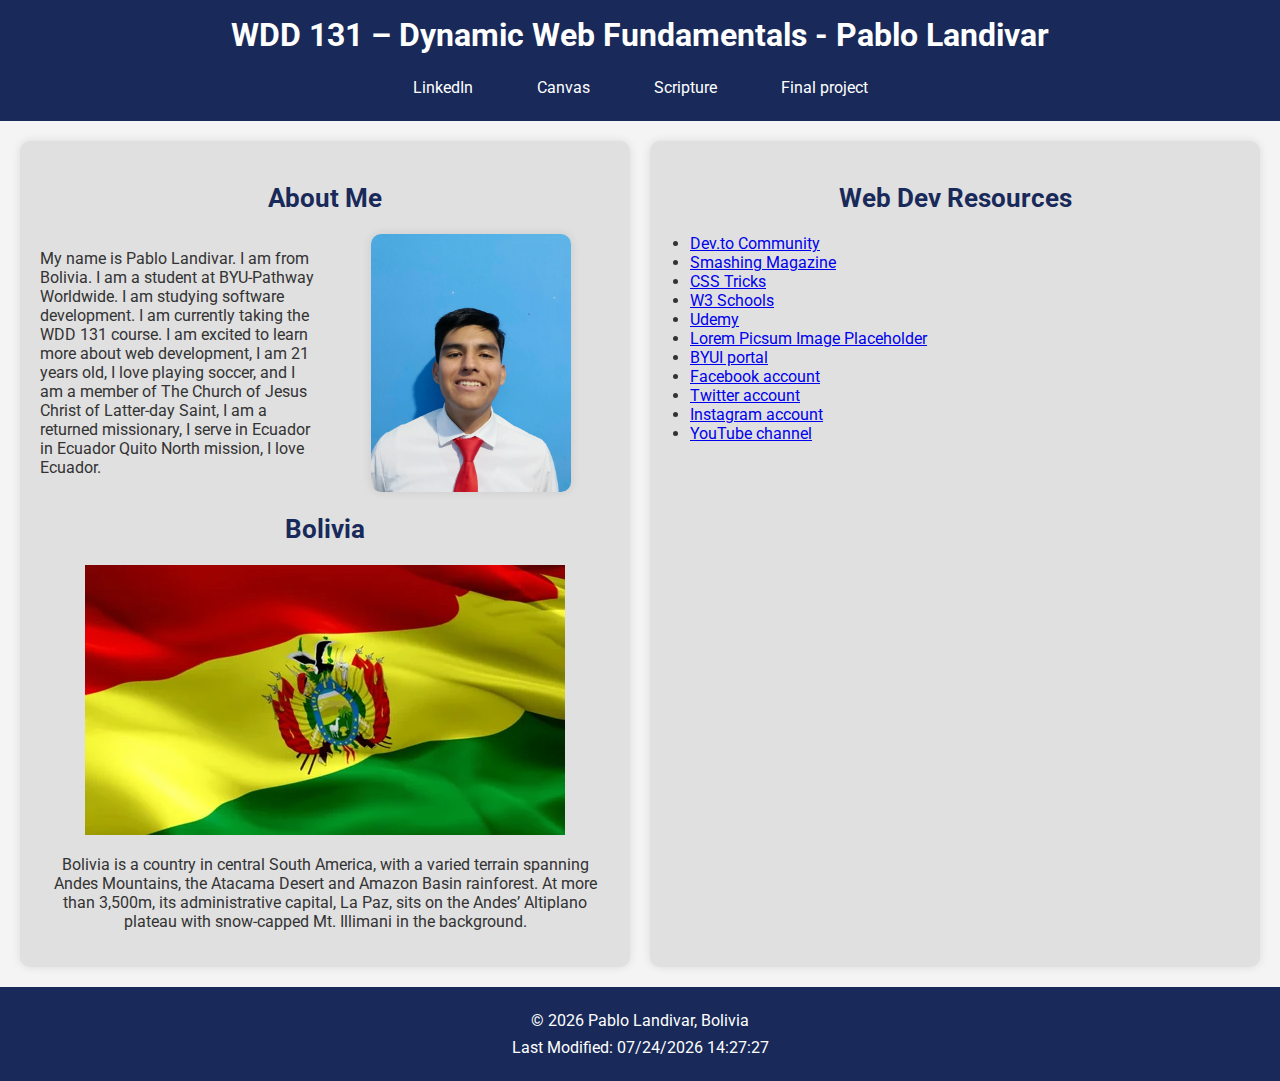
<file: index.html>
<!DOCTYPE html>
<html lang="en">
<head>
    <meta charset="UTF-8">
    <meta name="viewport" content="width=device-width, initial-scale=1.0">
    <meta name="author" content="Pablo Landivar">
    <meta name="description" content="WDD 131 – Dynamic Web Fundamentals - Pablo Landivar. This page contains information about the WDD 131 course, including links to LinkedIn, Canvas, a favorite scripture, and the final project.">
    <title>WDD 131 – Dynamic Web Fundamentals - Pablo Landivar</title>
    <link rel="stylesheet" href="styles/base.css">
    <link rel="preconnect" href="https://fonts.googleapis.com">
    <link rel="preconnect" href="https://fonts.gstatic.com" crossorigin>
    <link href="https://fonts.googleapis.com/css2?family=Roboto:ital,wght@0,100..900;1,100..900&display=swap" rel="stylesheet">
    <script src="scripts/getdates.js" defer></script>
</head>
<body>
    <header>
        <h1>WDD 131 – Dynamic Web Fundamentals - Pablo Landivar</h1>
        <nav>
            <a href="https://www.linkedin.com/in/pablo-landivar-37502730a/">LinkedIn</a>
            <a href="https://byupw.instructure.com/">Canvas</a>
            <a href="https://www.churchofjesuschrist.org/study/scriptures/bofm/2-ne/31?lang=eng&id=p20#p20">Scripture</a>
            <a href="index.html">Final project</a>
        </nav>
    </header>
    <main>
        <section class="card-01">
            <h2>About Me</h2>
            <div class="story">
                <p>
                    My name is Pablo Landivar. I am from Bolivia. I am a student
                    at BYU-Pathway Worldwide. I am studying software development.
                    I am currently taking the WDD 131 course. I am excited to learn
                    more about web development, I am 21 years old, I love playing
                    soccer, and I am a member of The Church of Jesus Christ of Latter-day Saint, I am a returned missionary, 
                    I serve in Ecuador in Ecuador Quito North mission, I love Ecuador.
                </p>
                <img src="images/profile.webp" alt="Photo Pablo Landivar" />
            </div>
            <div class="Bolivia">
                <h2>Bolivia</h2>
                <img src="images/Bolivia.webp" alt="Bolivian Flag"  />
                <p>
                    Bolivia is a country in central South America, with a varied
                    terrain spanning Andes Mountains, the Atacama Desert and Amazon
                    Basin rainforest. At more than 3,500m, its administrative capital, La Paz, sits on the Andes’ Altiplano plateau with snow-capped Mt. Illimani in the background.
                </p>
            </div>
        </section>
        <section class="card-02">
            <h2>Web Dev Resources</h2>
            <div>
                <ul>
                    <li><a href="https://dev.to/">Dev.to Community</a></li>
                    <li><a href="https://www.smashingmagazine.com/">Smashing Magazine</a></li>
                    <li><a href="https://css-tricks.com/">CSS Tricks</a></li>
                    <li><a href="https://www.w3schools.com/css/">W3 Schools</a></li>
                    <li><a href="https://www.udemy.com/">Udemy</a></li>
                    <li><a href="https://picsum.photos/">Lorem Picsum Image Placeholder</a></li>
                    <li><a href="https://degreeportal.byupathway.org/">BYUI portal</a></li>
                    <li><a href="https://www.facebook.com">Facebook account</a></li>
                    <li><a href="https://x.com">Twitter account</a></li>
                    <li><a href="https://www.instagram.com">Instagram account</a></li>
                    <li><a href="https://www.youtube.com">YouTube channel</a></li>
                </ul>
            </div>
        </section>
    </main>
    <footer>
        <p>&copy; <span id="currentyear"></span> Pablo Landivar, Bolivia</p>
        <p id="lastModified"></p>
    </footer>
</body>
</html>
</file>
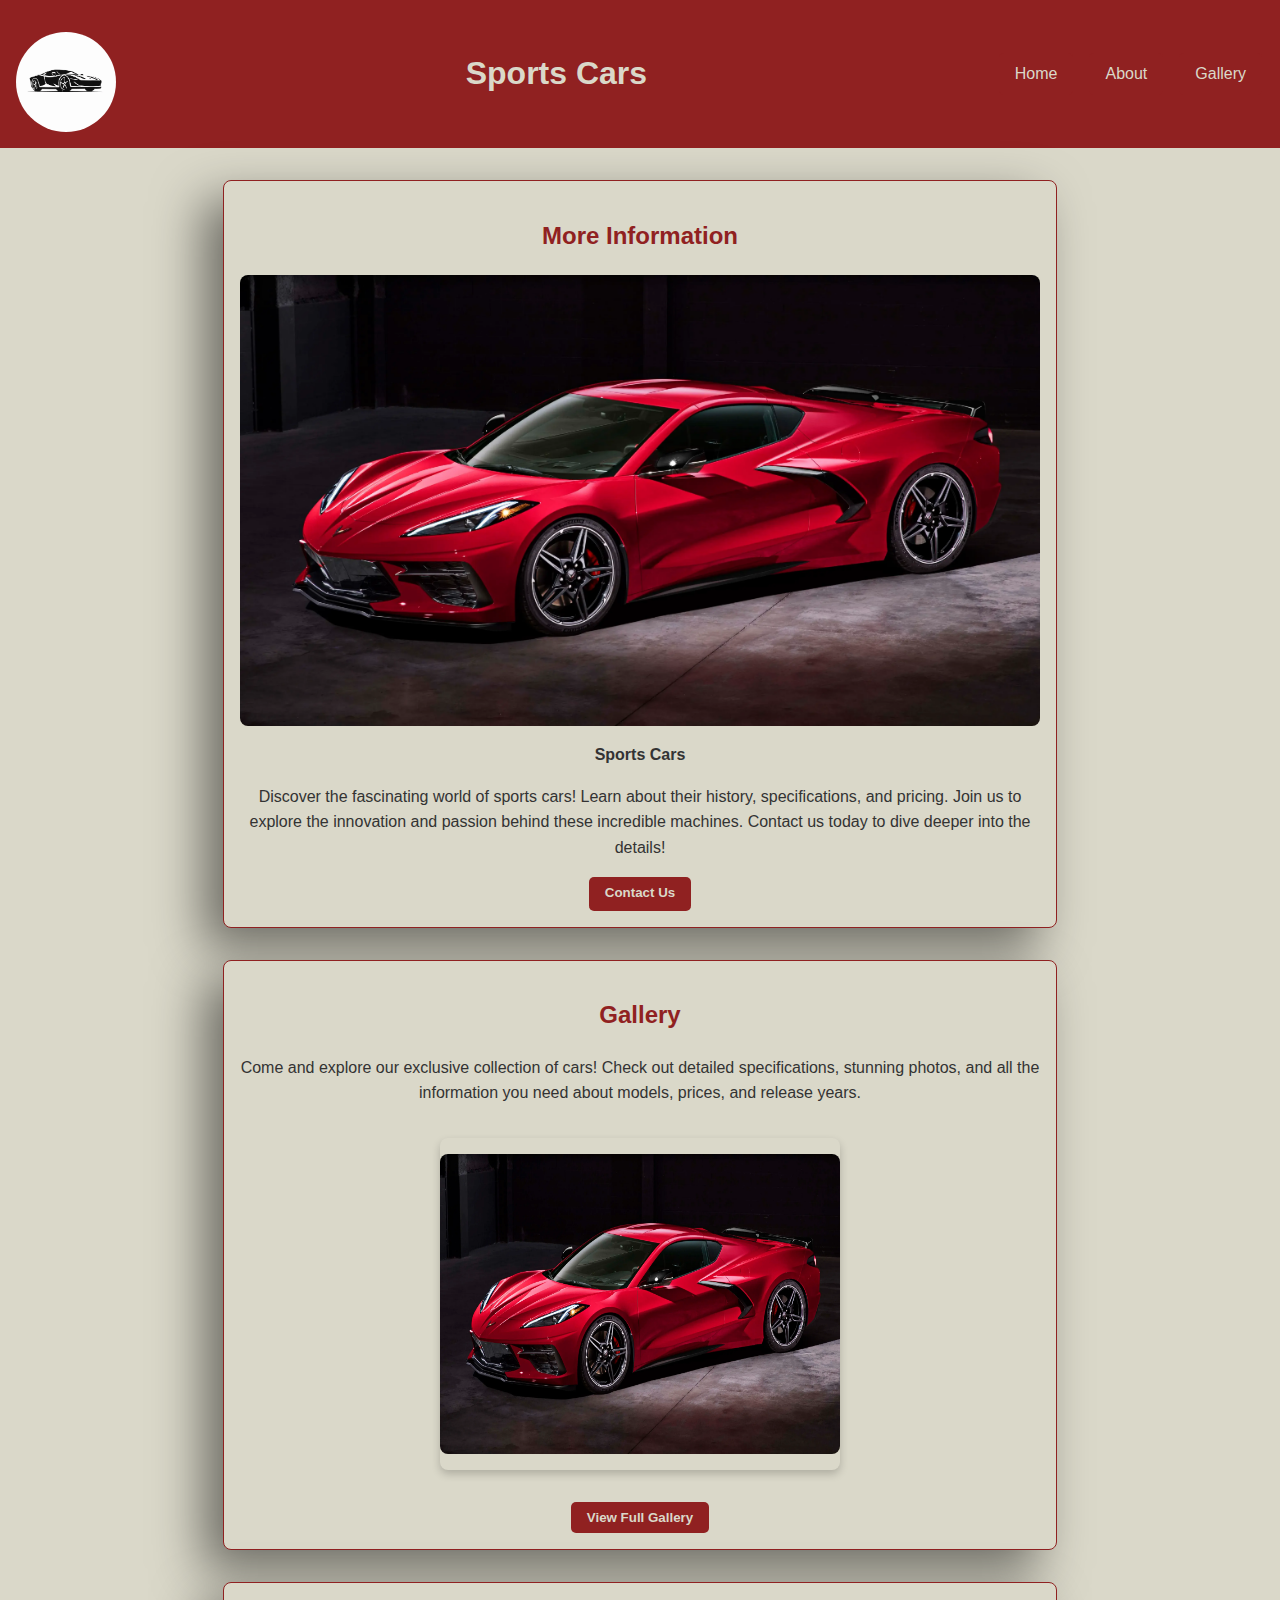
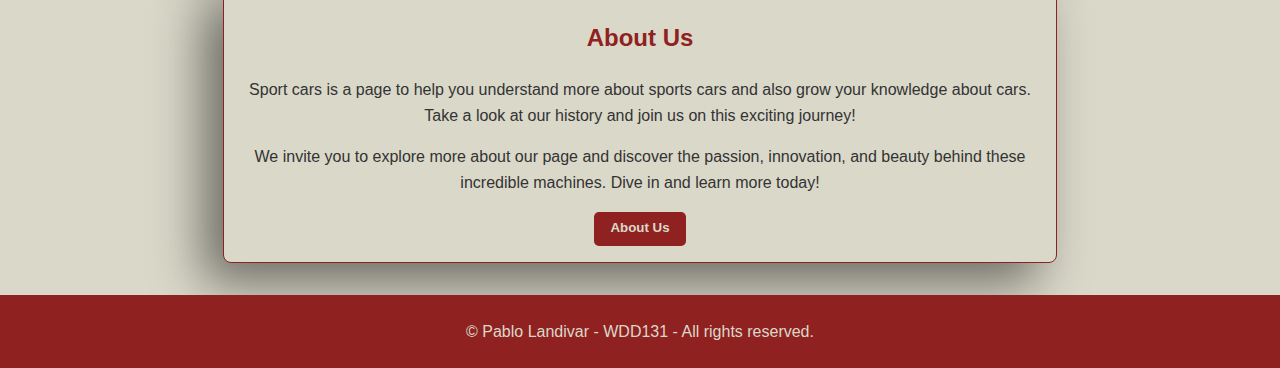
<file: projectcars/index.html>
<!DOCTYPE html>
<html lang="en">
    <head>
        <meta charset="UTF-8">
        <meta name="viewport" content="width=device-width, initial-scale=1.0">
        <meta name="author" content="Pablo Landivar">
        <meta name="description" content="Sports Cars - Explore the world of high-performance vehicles.">
        <meta name="keywords" content="Sports Cars, High-Performance Vehicles, Car Gallery">
        <link rel="stylesheet" href="styles/styles.css">
        <script src="scripts/carousel.js"></script>


        <meta property="og:title" content="cars">
        <meta property="og:type" content="website">
        <meta property="og:image" content="images/hero.webp">
        <meta property="og:image:height" content="630">
        <meta property="og:image:width" content="1200">
        <meta property="og:description" content="Explore the world of high-performance vehicles.">
        <meta property="og:site_name" content="Sports Cars">
        <meta property="og:url" content="https://plandi03.github.io/wdd131/projectcars/index.html">
        <meta property="og:logo" content="images/logo.webp">
        <title>Sport Cars</title>
</head>
<body>
    <header>
        <img src="images/logo.webp" alt="Sports Cars Logo">
        <h1>Sports Cars</h1>
        <nav>
            <ul>
                <li><a href="index.html">Home</a></li>
                <li><a href="about.html">About</a></li>
                <li><a href="gallery.html">Gallery</a></li>
            </ul>
        </nav>
    </header>
    <main>
            <section id="information">
                <h2>More Information</h2>
                <img src="images/hero.webp" alt="corvette">
            <p><strong>Sports Cars</strong></p>
            <p>Discover the fascinating world of sports cars! Learn about their history, specifications, and pricing. Join us to explore the innovation and passion behind these incredible machines. Contact us today to dive deeper into the details!</p>
            <button id="contact-button">Contact Us</button>
        </section>
        <section id="gallery">
            <h2>Gallery</h2>
            <p>Come and explore our exclusive collection of cars! Check out detailed specifications, stunning photos, and all the information you need about models, prices, and release years.</p>
            <div class="carousel">
                <div class="carousel-track">
                    <img src="images/hero.webp" alt="Car 1" class="carousel-image">
                    <img src="images/tesla_model_s.webp" alt="Car 2" class="carousel-image">
                    <img src="images/honda_civic.webp" alt="Car 3" class="carousel-image">
                    <img src="images/porsche_911.webp" alt="Car 4" class="carousel-image">
                    <img src="images/сhevrolet_camaro.webp" alt="Car 5" class="carousel-image">
                </div>
            </div>
            <button id="gallery-button">View Full Gallery</button>
        </section>
        <section id="about">
            <h2>About Us</h2>
            <p>Sport cars is a page to help you understand more about sports cars and also grow your knowledge about cars. Take a look at our history and join us on this exciting journey!</p>
            <p>We invite you to explore more about our page and discover the passion, innovation, and beauty behind these incredible machines. Dive in and learn more today!</p>
            <button id="about-button">About Us</button>
        </section>
    </main>
    <footer>
        <p>&copy; <span id="currentyear"></span> Pablo Landivar - WDD131 - All rights reserved.</p>
    </footer>
</body>
</html>
</file>
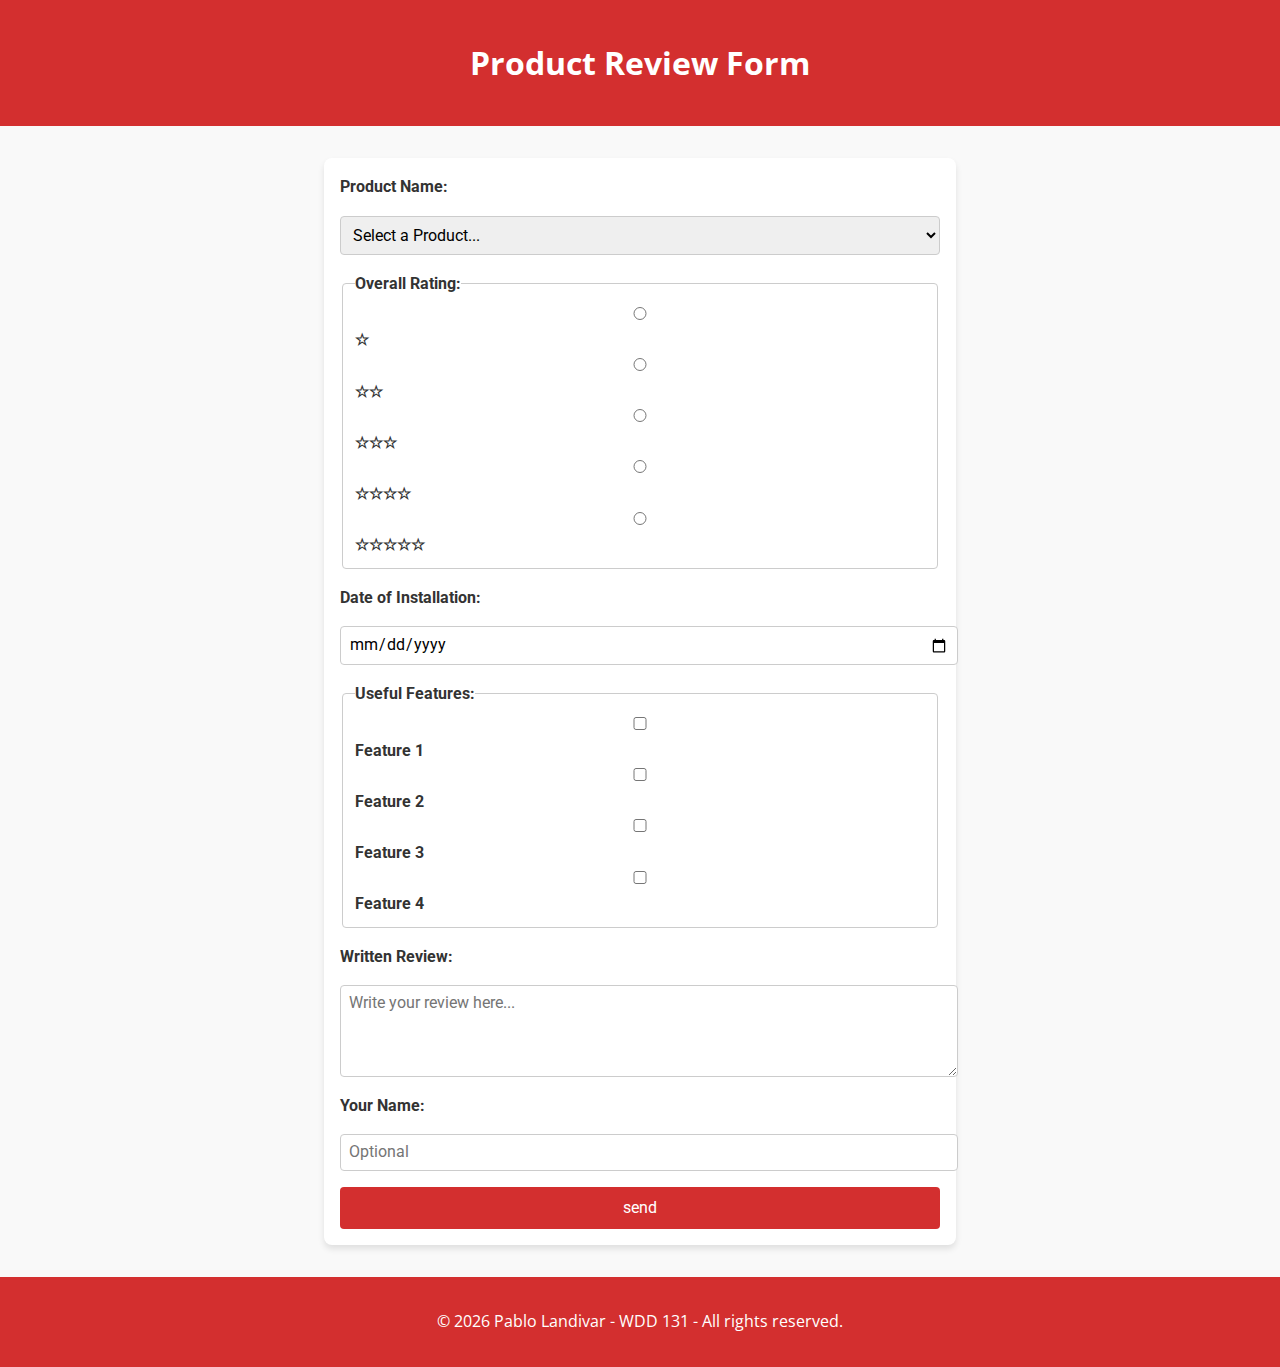
<file: form.html>
<!DOCTYPE html>
<html lang="en">
<head>
    <meta charset="UTF-8">
    <meta name="viewport" content="width=device-width, initial-scale=1.0">
    <meta name="author" content="Pablo Landivar">
    <meta name="keywords" content="HTML, CSS, JavaScript, Product Review Form">
    <meta name="description" content="Product Review Form">
    <title>Product Review Form</title>
    <link rel="stylesheet" href="styles/form.css">
    <link rel="stylesheet" href="styles/normalize.css">
    <!-- Google Fonts -->
    <link href="https://fonts.googleapis.com/css2?family=Roboto:wght@400;700&display=swap" rel="stylesheet">
    <link href="https://fonts.googleapis.com/css2?family=Open+Sans:wght@400;600&display=swap" rel="stylesheet">
    <script src="scripts/form.js" defer></script>
</head>
<body>
    <header>
        <h1>Product Review Form</h1>
    </header>

    <main>
        <form action="review.html" method="get">
            <!-- Product Name -->
            <label for="product-name">Product Name:</label>
            <select id="product-name" name="product-name" required>
                <option value="" disabled selected>Select a Product...</option>
                <!-- Options will be populated dynamically using JavaScript -->
            </select>

            <!-- Overall Rating -->
            <fieldset>
                <legend>Overall Rating:</legend>
                <label>
                    <input type="radio" id="rating-1" name="rating" value="1" required>
                    ☆
                </label>
                <label>
                    <input type="radio" id="rating-2" name="rating" value="2">
                    ☆☆
                </label>
                <label>
                    <input type="radio" id="rating-3" name="rating" value="3">
                    ☆☆☆
                </label>
                <label>
                    <input type="radio" id="rating-4" name="rating" value="4">
                    ☆☆☆☆
                </label>
                <label>
                    <input type="radio" id="rating-5" name="rating" value="5">
                    ☆☆☆☆☆
                </label>
            </fieldset>

            <!-- Date of Installation -->
            <label for="installation-date">Date of Installation:</label>
            <input type="date" id="installation-date" name="installation-date" required>

            <!-- Useful Features -->
            <fieldset>
                <legend>Useful Features:</legend>
                <label>
                    <input type="checkbox" id="feature-1" name="features" value="feature-1">
                    Feature 1
                </label>
                <label>
                    <input type="checkbox" id="feature-2" name="features" value="feature-2">
                    Feature 2
                </label>
                <label>
                    <input type="checkbox" id="feature-3" name="features" value="feature-3">
                    Feature 3
                </label>
                <label>
                    <input type="checkbox" id="feature-4" name="features" value="feature-4">
                    Feature 4
                </label>
            </fieldset>

            <!-- Written Review -->
            <label for="written-review">Written Review:</label>
            <textarea id="written-review" name="written-review" rows="4" placeholder="Write your review here..."></textarea>

            <!-- User Name -->
            <label for="user-name">Your Name:</label>
            <input type="text" id="user-name" name="user-name" placeholder="Optional">

            <!-- Submit Button -->
            <input type="submit" value="send">
        </form>
    </main>

    <footer>
        <p>&copy; <span id="currentyear"></span> Pablo Landivar - WDD 131 - All rights reserved.</p>
    </footer>

    <script>
        // Update the current year in the footer
        document.getElementById("currentyear").textContent = new Date().getFullYear();
    </script>
</body>
</html>
</file>
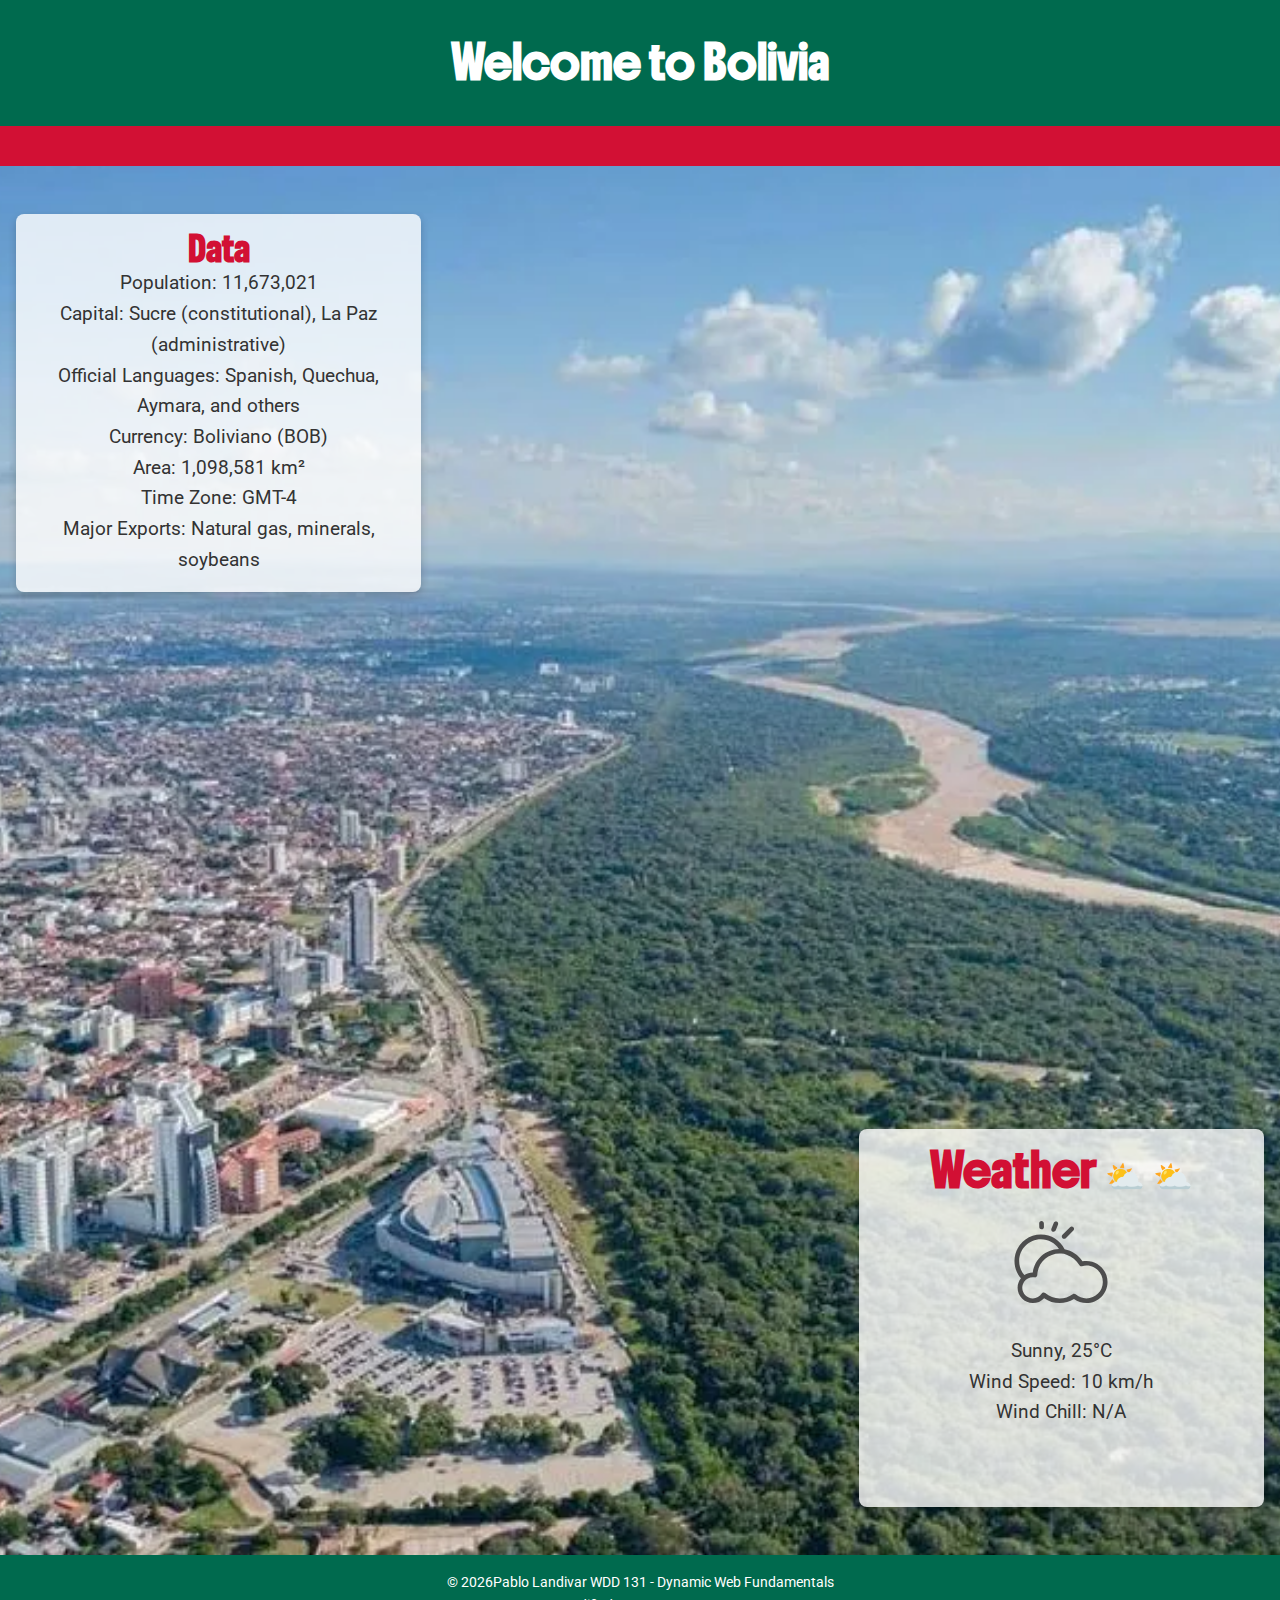
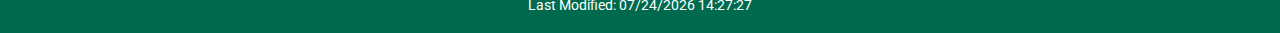
<file: place.html>
<!DOCTYPE html>
<html lang="en">
<head>
    <meta charset="UTF-8">
    <meta name="viewport" content="width=device-width, initial-scale=1.0">
    <meta name="author" content="Pablo">
    <meta name="description" content="Pablo Landivar WWD 131 - Welcome to Bolivia">
    <meta name="keywords" content="Bolivia, Travel, South America, Pablo Landivar">
    <title>Place Page</title>
    <link rel="preconnect" href="https://fonts.googleapis.com">
    <link rel="preconnect" href="https://fonts.gstatic.com" crossorigin>
    <link href="https://fonts.googleapis.com/css2?family=Boldonse&family=Roboto:ital,wght@0,100..900;1,100..900&display=swap" rel="stylesheet">
    <!-- Link to CSS -->
    <link rel="stylesheet" href="styles/place.css">
    <link rel="stylesheet" href="styles/normalize.css">
    <!-- Link to JavaScript -->
    <script src="scripts/place.js" defer></script>
</head>
<body>
    <header>
        <h1>Welcome to Bolivia</h1>
    </header>
    <nav></nav> <!-- Línea roja de navegación -->
    <main class="grid-container">
        <!-- Container 1: Data -->
        <div class="grid-item data">
            <h2>Data</h2>
            <p>Population: 11,673,021</p>
            <p>Capital: Sucre (constitutional), La Paz (administrative)</p>
            <p>Official Languages: Spanish, Quechua, Aymara, and others</p>
            <p>Currency: Boliviano (BOB)</p>
            <p>Area: 1,098,581 km²</p>
            <p>Time Zone: GMT-4</p>
            <p>Major Exports: Natural gas, minerals, soybeans</p>
        </div>

        <!-- Empty Containers -->
        <div class="grid-item"></div>
        <div class="grid-item"></div>
        <div class="grid-item"></div>
        <div class="grid-item"></div>
        <div class="grid-item"></div>
        <div class="grid-item"></div>
        <div class="grid-item"></div>

        <!-- Container 9: Weather -->
        <div class="grid-item weather">
            <h2>Weather ⛅</h2>
            <div class="weather-icon">
                <img src="images/weather_icon.svg" alt="Weather Icon">
            </div>
            <p>Sunny, 25°C</p>
            <p>Wind Speed: 10 km/h</p>
            <p>Wind Chill: <span id="windChill">N/A</span></p>
        </div>
    </main>
    <footer>
        <p>&copy; <span id="currentYear"></span>Pablo Landivar WDD 131 - Dynamic Web Fundamentals</p>
        <p>Last Modified: <span id="lastModified"></span></p>
    </footer>
</body>
</html>
</file>
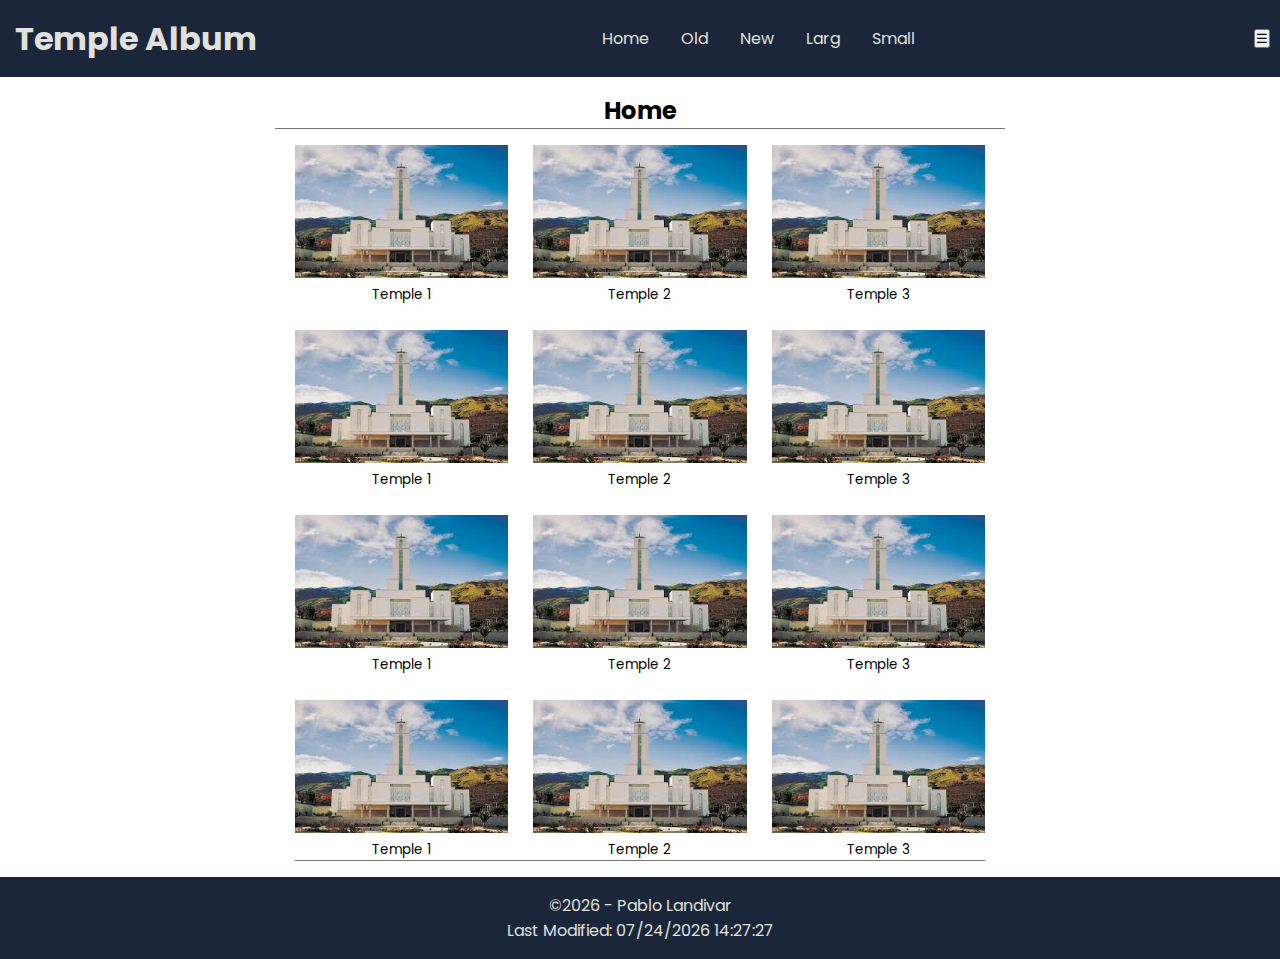
<file: temples.html>
<!DOCTYPE html>
<html lang="en">
<head>
    <meta charset="UTF-8">
    <meta name="viewport" content="width=device-width, initial-scale=1.0">
    <title>Temple Album</title>
    <meta name="description" content="Temple Album">
    <meta name="keywords" content="Temple Album, Bolivia, Temples">
    <meta name="author" content="Pablo Landivar"> 
    <link rel="preconnect" href="https://fonts.googleapis.com">
    <link rel="preconnect" href="https://fonts.gstatic.com" crossorigin>
    <link href="https://fonts.googleapis.com/css2?family=Poppins:wght@100;400&display=swap" rel="stylesheet">
    <link rel="stylesheet" href="styles/temples.css">
    <link rel="stylesheet" href="styles/temples-large.css">
    <script src="scripts/temples.js" defer></script>
</head>
<body>
    <header>
        <h1 class="nameHeader">Temple Album</h1>
        <button id="menu"></button>
        <nav class="navigation">
            <a class="active" href="">Home</a>
            <a href="">Old</a>
            <a href="">New</a>
            <a href="">Larg</a>
            <a href="">Small</a>
        </nav>
    </header>
    <main>
        <h2 class="home">Home</h2>
        <div class="container home">
            <figure>
                <img src="images/templo.webp" alt="Temple">
                <figcaption>Temple 1</figcaption>
            </figure>
            <figure>
                <img src="images/templo.webp" alt="Temple">
                <figcaption>Temple 2</figcaption>
            </figure>
            <figure>
                <img src="images/templo.webp" alt="Temple">
                <figcaption>Temple 3</figcaption>
            </figure>
            <figure>
                <img src="images/templo.webp" alt="Temple">
                <figcaption>Temple 1</figcaption>
            </figure>
            <figure>
                <img src="images/templo.webp" alt="Temple">
                <figcaption>Temple 2</figcaption>
            </figure>
            <figure>
                <img src="images/templo.webp" alt="Temple">
                <figcaption>Temple 3</figcaption>
            </figure><figure>
                <img src="images/templo.webp" alt="Temple">
                <figcaption>Temple 1</figcaption>
            </figure>
            <figure>
                <img src="images/templo.webp" alt="Temple">
                <figcaption>Temple 2</figcaption>
            </figure>
            <figure>
                <img src="images/templo.webp" alt="Temple">
                <figcaption>Temple 3</figcaption>
            </figure>
            <figure>
                <img src="images/templo.webp" alt="Temple">
                <figcaption>Temple 1</figcaption>
            </figure>
            <figure>
                <img src="images/templo.webp" alt="Temple">
                <figcaption>Temple 2</figcaption>
            </figure>
            <figure>
                <img src="images/templo.webp" alt="Temple">
                <figcaption>Temple 3</figcaption>
            </figure>
    </div>
    </main>
    <footer>
        <p>
            &copy;<span id="currentyear">year </span> - Pablo Landivar
        </p>
        <p id="lastModified">Whereas ipsum dolor, sit amet consectetur </p>
    </footer>

</body>
</html>
</file>
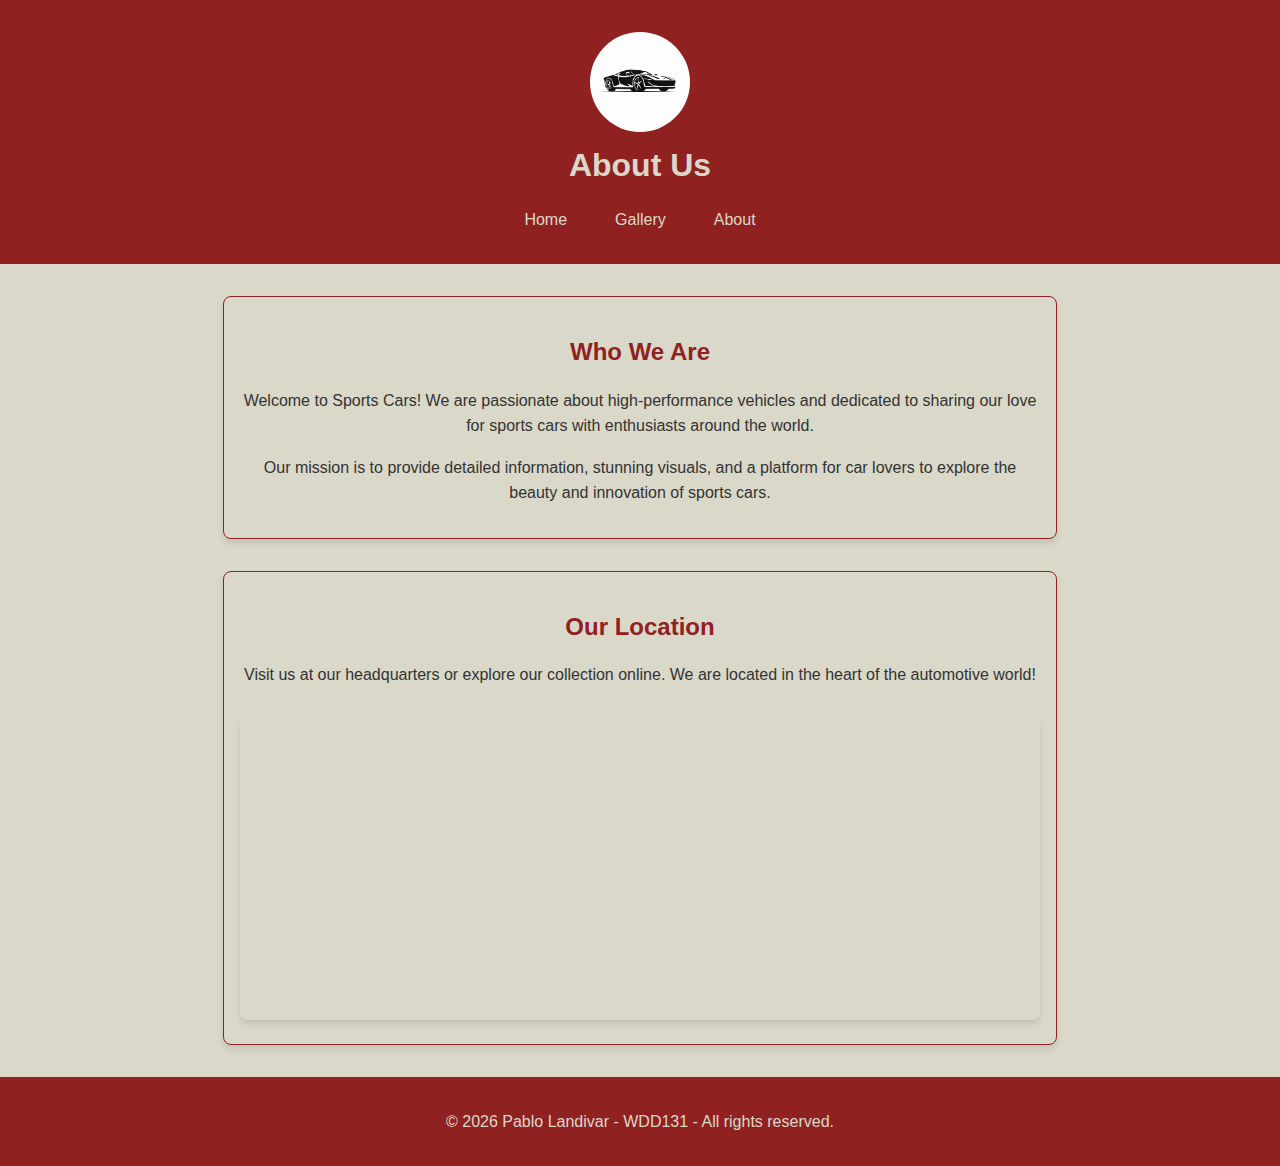
<file: projectcars/about.html>
<!DOCTYPE html>
<html lang="en">
<head>
    <meta charset="UTF-8">
    <meta name="viewport" content="width=device-width, initial-scale=1.0">
    <meta name="author" content="Pablo Landivar">
    <meta name="description" content="Sports Cars - Explore the world of high-performance vehicles.">
    <meta name="keywords" content="Sports Cars, High-Performance Vehicles, Car Gallery">
    <title>About Us</title>


    <meta property="og:title" content="cars">
    <meta property="og:type" content="website">
    <meta property="og:image" content="images/hero.webp">        <meta property="og:image:height" content="630">
    <meta property="og:image:width" content="1200">
    <meta property="og:description" content="Explore the world of high-performance vehicles.">
    <meta property="og:site_name" content="Sports Cars">
    <meta property="og:url" content="https://plandi03.github.io/wdd131/projectcars/index.html">
    <meta property="og:logo" content="images/logo.webp">
    
    <link rel="stylesheet" href="styles/about.css">
</head>
<body>
    <header>
        <img src="images/logo.webp" alt="Sports Cars Logo">
        <h1>About Us</h1>
        <nav>
            <ul>
                <li><a href="index.html">Home</a></li>
                <li><a href="gallery.html">Gallery</a></li>
                <li><a href="about.html">About</a></li>
            </ul>
        </nav>
    </header>
    <main>
        <section id="about-us">
            <h2>Who We Are</h2>
            <p>Welcome to Sports Cars! We are passionate about high-performance vehicles and dedicated to sharing our love for sports cars with enthusiasts around the world.</p>
            <p>Our mission is to provide detailed information, stunning visuals, and a platform for car lovers to explore the beauty and innovation of sports cars.</p>
        </section>
        <section id="our-location">
            <h2>Our Location</h2>
            <p>Visit us at our headquarters or explore our collection online. We are located in the heart of the automotive world!</p>
            <div class="map-container">
                <!-- Google Maps Embed -->
                <iframe 
                    src="https://www.google.com/maps/embed?pb=!1m18!1m12!1m3!1d3153.835434509374!2d-122.4194154846818!3d37.77492977975971!2m3!1f0!2f0!3f0!3m2!1i1024!2i768!4f13.1!3m3!1m2!1s0x80858064f1f1e6b1%3A0x4c8b8b8b8b8b8b8b!2sSan%20Francisco%2C%20CA!5e0!3m2!1sen!2sus!4v1681234567890!5m2!1sen!2sus" 
                    allowfullscreen="" 
                    loading="lazy" 
                    referrerpolicy="no-referrer-when-downgrade">
                </iframe>
            </div>
        </section>
    </main>
    <footer>
        <p>&copy; <span id="currentyear"></span> Pablo Landivar - WDD131 - All rights reserved.</p>
    </footer>
    <script>
        // Update the current year in the footer
        document.getElementById("currentyear").textContent = new Date().getFullYear();
    </script>
</body>
</html>
</file>
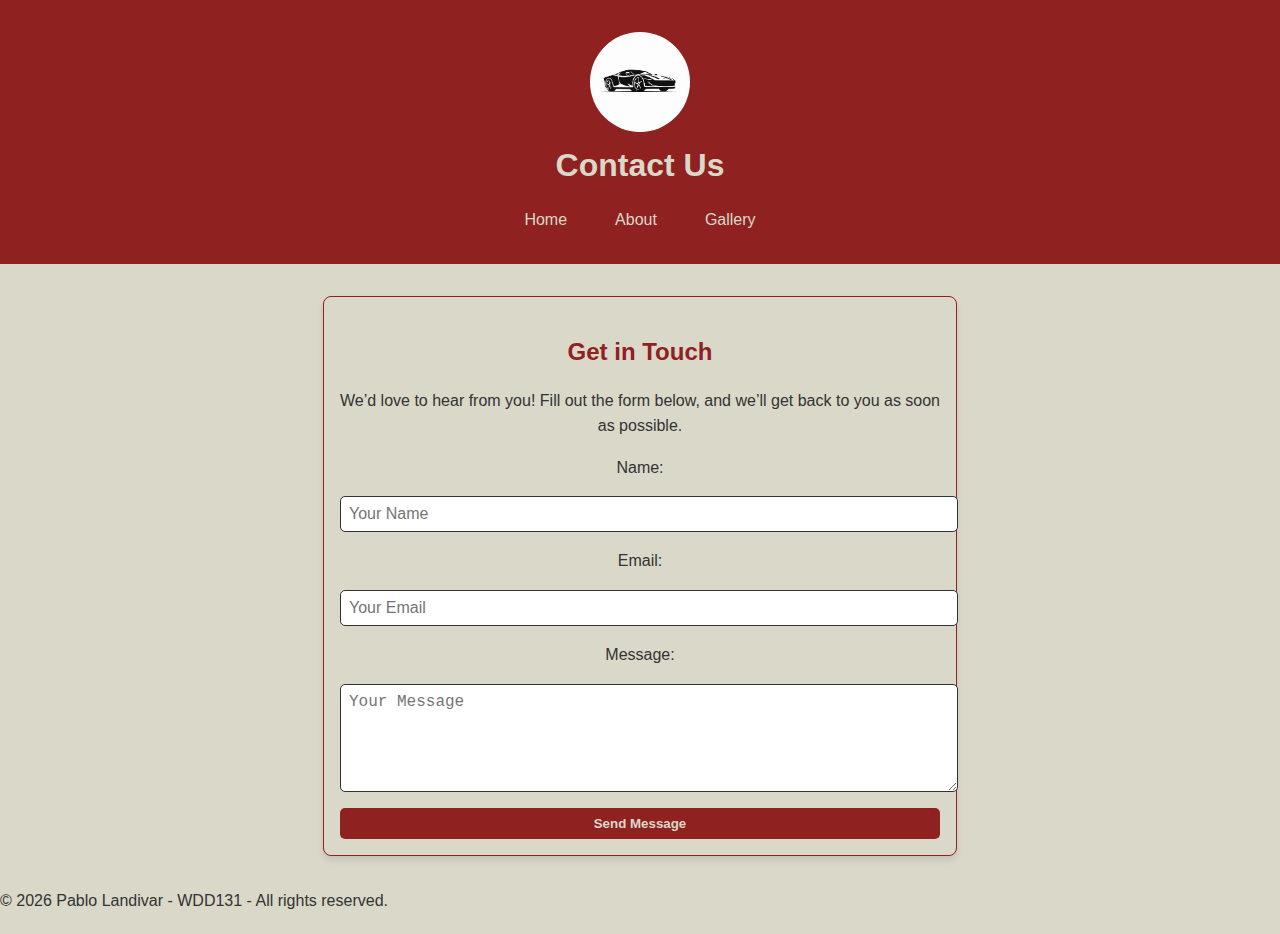
<file: projectcars/contact.html>
<!DOCTYPE html>
<html lang="en">
<head>
    <meta charset="UTF-8">
    <meta name="viewport" content="width=device-width, initial-scale=1.0">
    <meta name="author" content="Pablo Landivar">
    <meta name="description" content="Contact Us - Sports Cars">
    <meta name="keywords" content="Sports Cars, Contact Us, High-Performance Vehicles">
    <title>Contact Us</title>
    <link rel="stylesheet" href="styles/contact.css">
    <script src="scripts/contact.js" defer></script>
</head>
<body>
    <header>
        <img src="images/logo.webp" alt="Sports Cars Logo">
        <h1>Contact Us</h1>
        <nav>
            <ul>
                <li><a href="index.html">Home</a></li>
                <li><a href="about.html">About</a></li>
                <li><a href="gallery.html">Gallery</a></li>
            </ul>
        </nav>
    </header>
    <main>
        <section id="contact-form">
            <h2>Get in Touch</h2>
            <p>We’d love to hear from you! Fill out the form below, and we’ll get back to you as soon as possible.</p>
            <form id="contactUsForm">
                <label for="name">Name:</label>
                <input type="text" id="name" name="name" placeholder="Your Name" required>
                
                <label for="email">Email:</label>
                <input type="email" id="email" name="email" placeholder="Your Email" required>
                
                <label for="message">Message:</label>
                <textarea id="message" name="message" placeholder="Your Message" rows="5" required></textarea>
                
                <button type="submit">Send Message</button>
            </form>
        </section>
    </main>
    <footer>
        <p>&copy; <span id="currentyear"></span> Pablo Landivar - WDD131 - All rights reserved.</p>
    </footer>
    <dialog id="thankYouDialog">
        <p>Thank you for contacting us! We’ll get back to you shortly.</p>
        <button id="closeDialog">Close</button>
    </dialog>
    <script>
        // Update the current year in the footer
        document.getElementById("currentyear").textContent = new Date().getFullYear();
    </script>
</body>
</html>
</file>
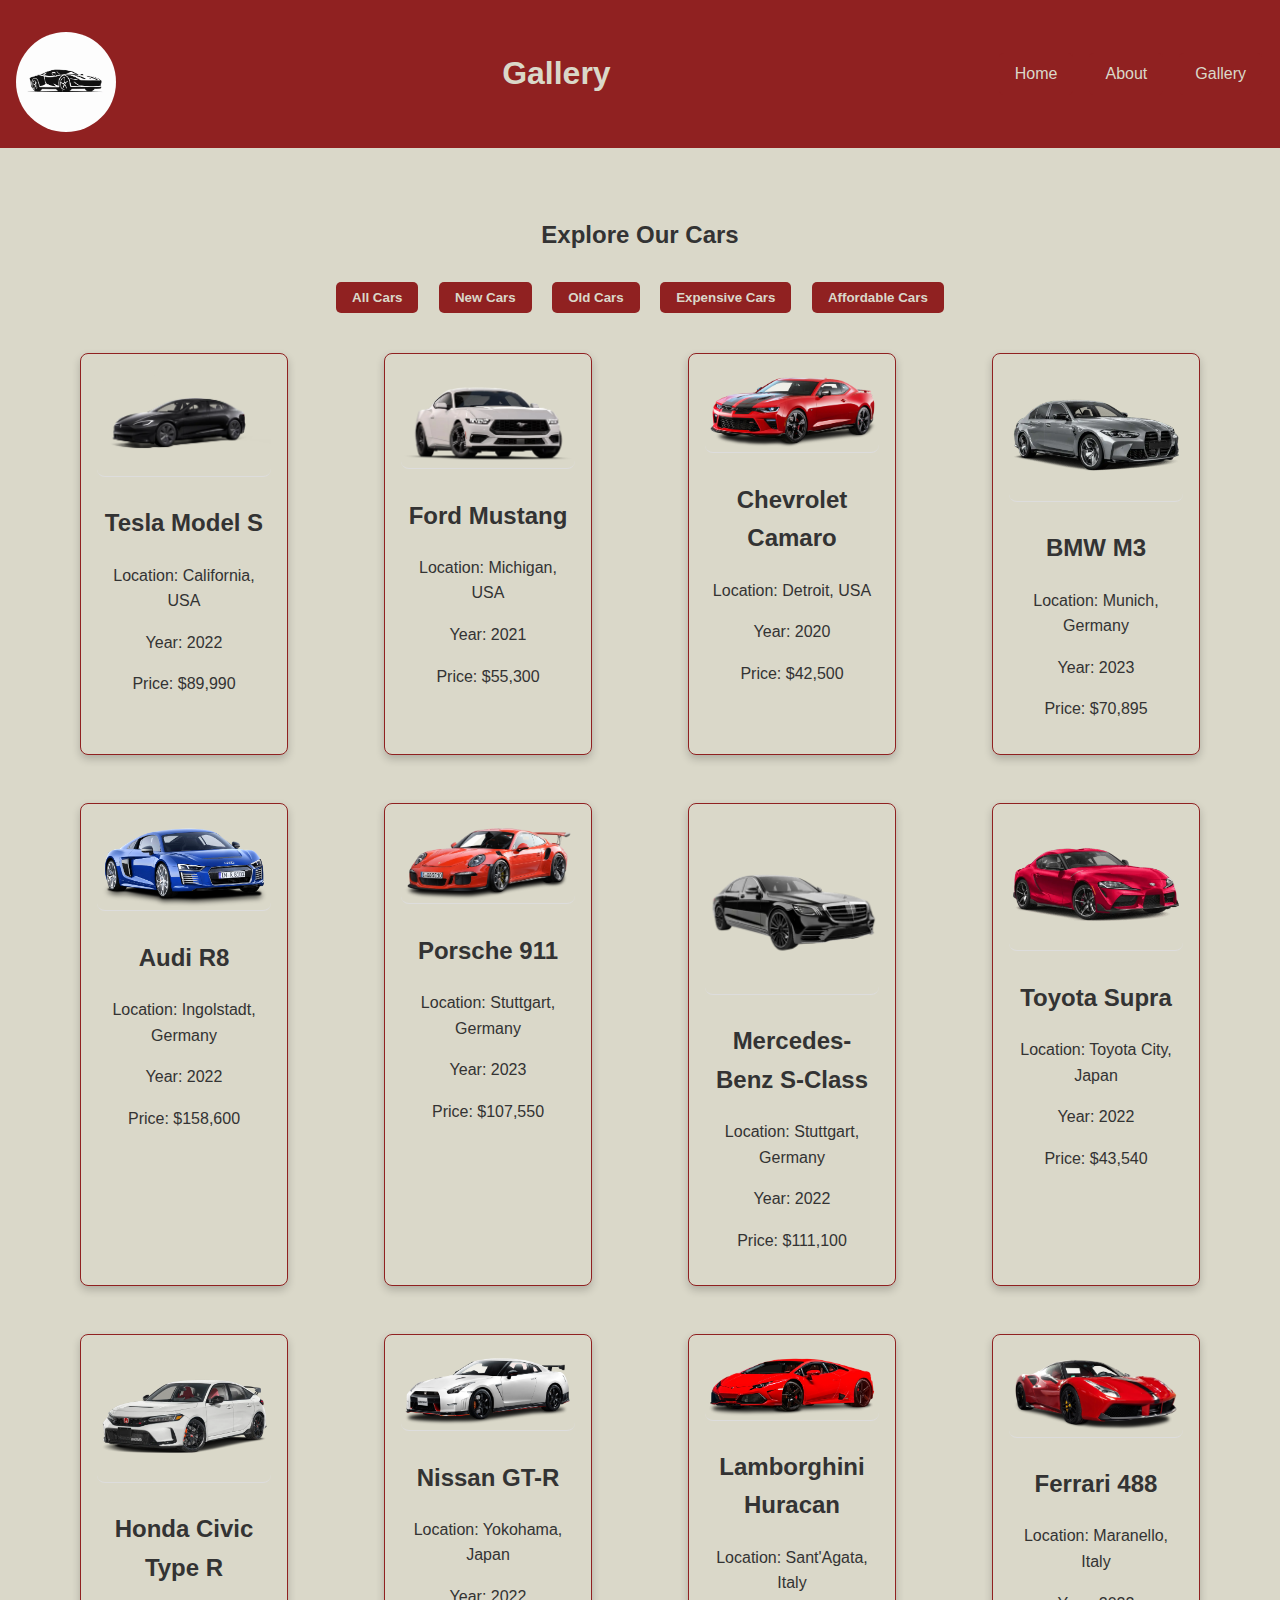
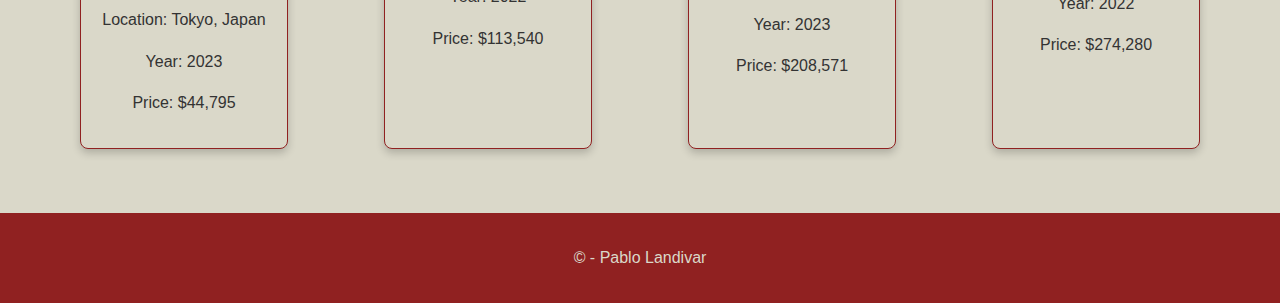
<file: projectcars/gallery.html>
<!DOCTYPE html>
<html lang="en">
<head>
    <meta charset="UTF-8">
    <meta name="viewport" content="width=device-width, initial-scale=1.0">
    <title>Car Gallery</title>
    <meta name="author" content="Pablo Landivar">
    <meta name="description" content="Sports Cars - Explore the world of high-performance vehicles.">
    <meta name="keywords" content="Sports Cars, High-Performance Vehicles, Car Gallery">
    <link rel="stylesheet" href="styles/gallery.css">
    <script src="scripts/gallery.js" defer></script>
    <link rel="preconnect" href="https://fonts.googleapis.com">
    <link rel="preconnect" href="https://fonts.gstatic.com" crossorigin>
    <link href="https://fonts.googleapis.com/css2?family=Winky+Sans:ital,wght@0,300..900;1,300..900&display=swap" rel="stylesheet">

    
</head>
<body>
    <header>
        <img src="images/logo.webp" alt="Sports Cars Logo">
        <h1>Gallery</h1>
        <nav>
            <ul>
                <li><a href="index.html">Home</a></li>
                <li><a href="about.html">About</a></li>
                <li><a href="gallery.html">Gallery</a></li>
            </ul>
        </nav>
    </header>
    <main>
        <section id="gallery">
            <h2>Explore Our Cars</h2>
            <div id="gallery-buttons">
                <button id="all">All Cars</button>
                <button id="new">New Cars</button>
                <button id="old">Old Cars</button>
                <button id="expensive">Expensive Cars</button>
                <button id="affordable">Affordable Cars</button>
            </div>
            <div id="gallery-container"></div>
        </section>
    </main>
    <footer>
        <p>&copy; <span id="currentyear"></span> - Pablo Landivar</p>
        <p id="lastModified"></p>
    </footer>
</body>
</html>
</file>
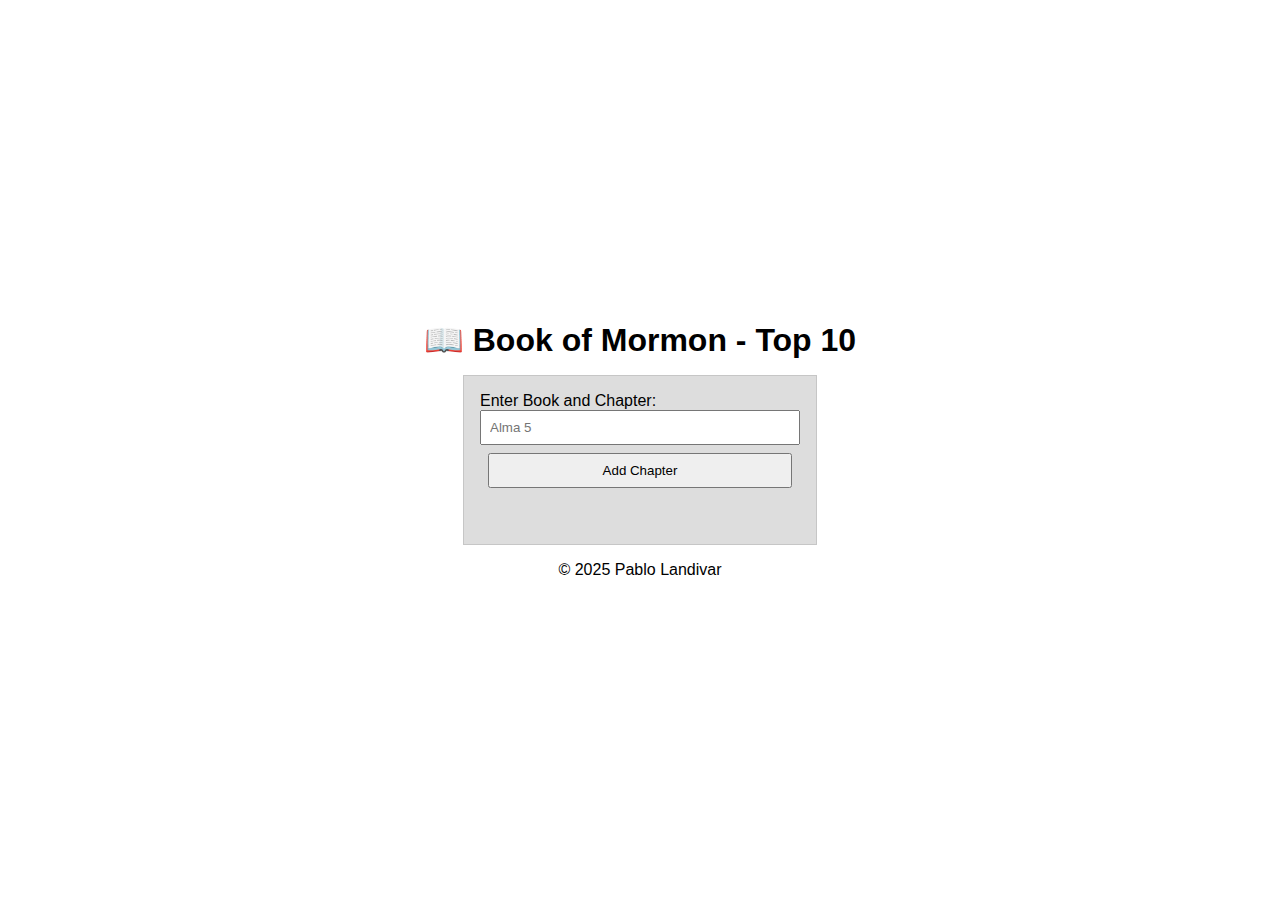
<file: week02/bom.html>
<!DOCTYPE html>
<html lang="en">
<head>
    <meta charset="UTF-8">
    <meta name="viewport" content="width=device-width, initial-scale=1.0">
    <title>WDD 131 - DOM Manipulation</title>
    <meta name="description" content="Media Query Example">
    <meta name="author" content="Pablo Landivar">
    <link rel="preconnect" href="https://fonts.googleapis.com">
    <link rel="preconnect" href="https://fonts.gstatic.com" crossorigin>
    <link href="https://fonts.googleapis.com/css2?family=Big+Shoulders+Display:wght@100..900&display=swap" rel="stylesheet">
    <link rel="stylesheet" href="styles/base.css" />
    <script src="scripts/bom.js" defer></script>
</head>
<body>
    <h1>📖 Book of Mormon - Top 10</h1>
    <main>
        <label for="favchap">Enter Book and Chapter: </label>
        <input type="text" id="favchap" placeholder="Alma 5">
        <button type="submit">Add Chapter</button>
        <ul id="list"></ul>
    </main>
    <footer>
        <p>&copy; 2025 Pablo Landivar</p>
    </footer>
</body>
</html>
</file>
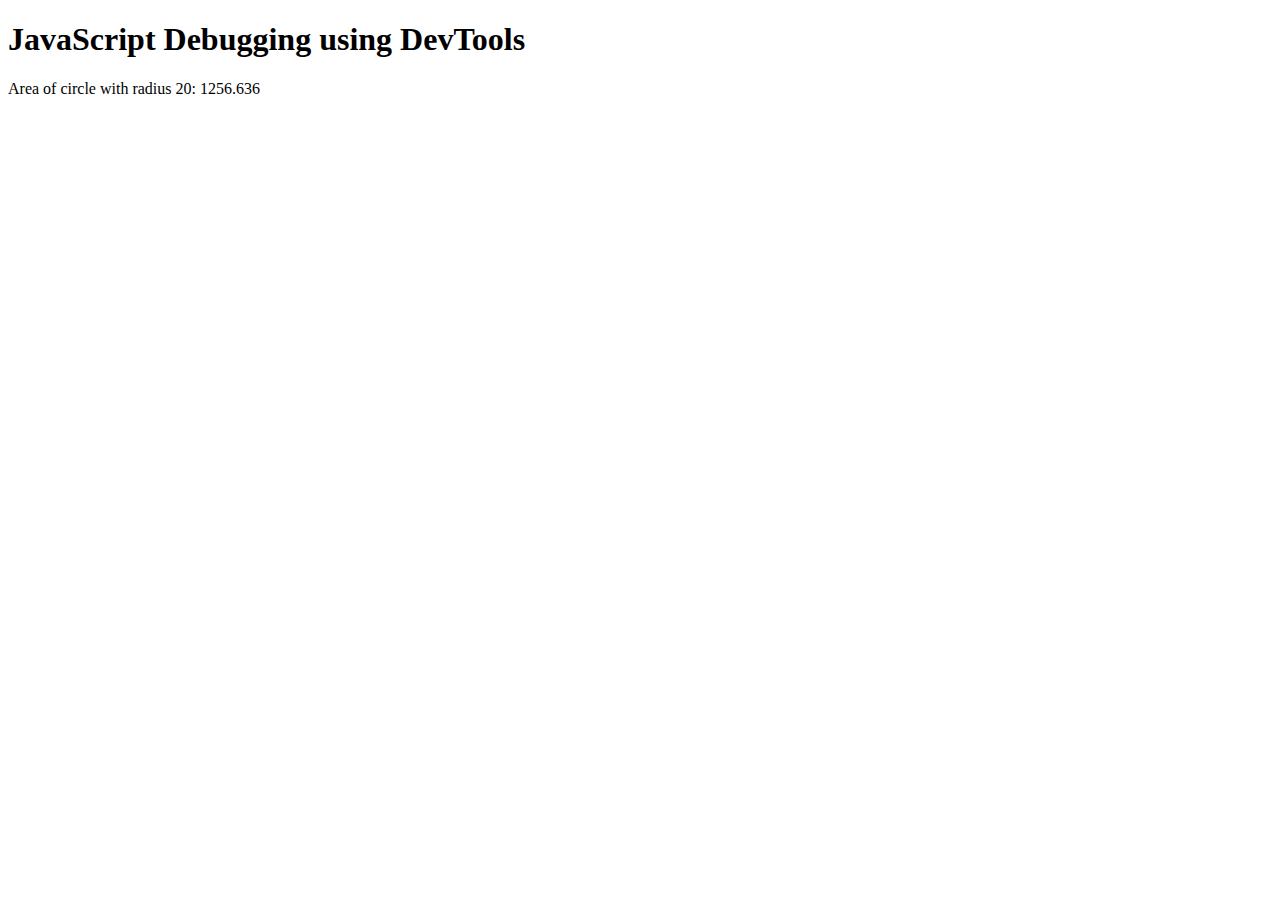
<file: week02/debugging.html>
<!DOCTYPE html>
<html lang="en">
<head>
    <meta charset="UTF-8">
    <meta name="viewport" content="width=device-width, initial-scale=1.0">
    <title>WDD131 - Debugging Practice</title>
    <script src="scripts/debugging.js" defer></script>
</head>
<body>
    <h1>JavaScript Debugging using DevTools</h1>
    <p>Area of circle with radius <span id="radius"></span>: <span id="area"></span></p>
</body>
</html>
</file>
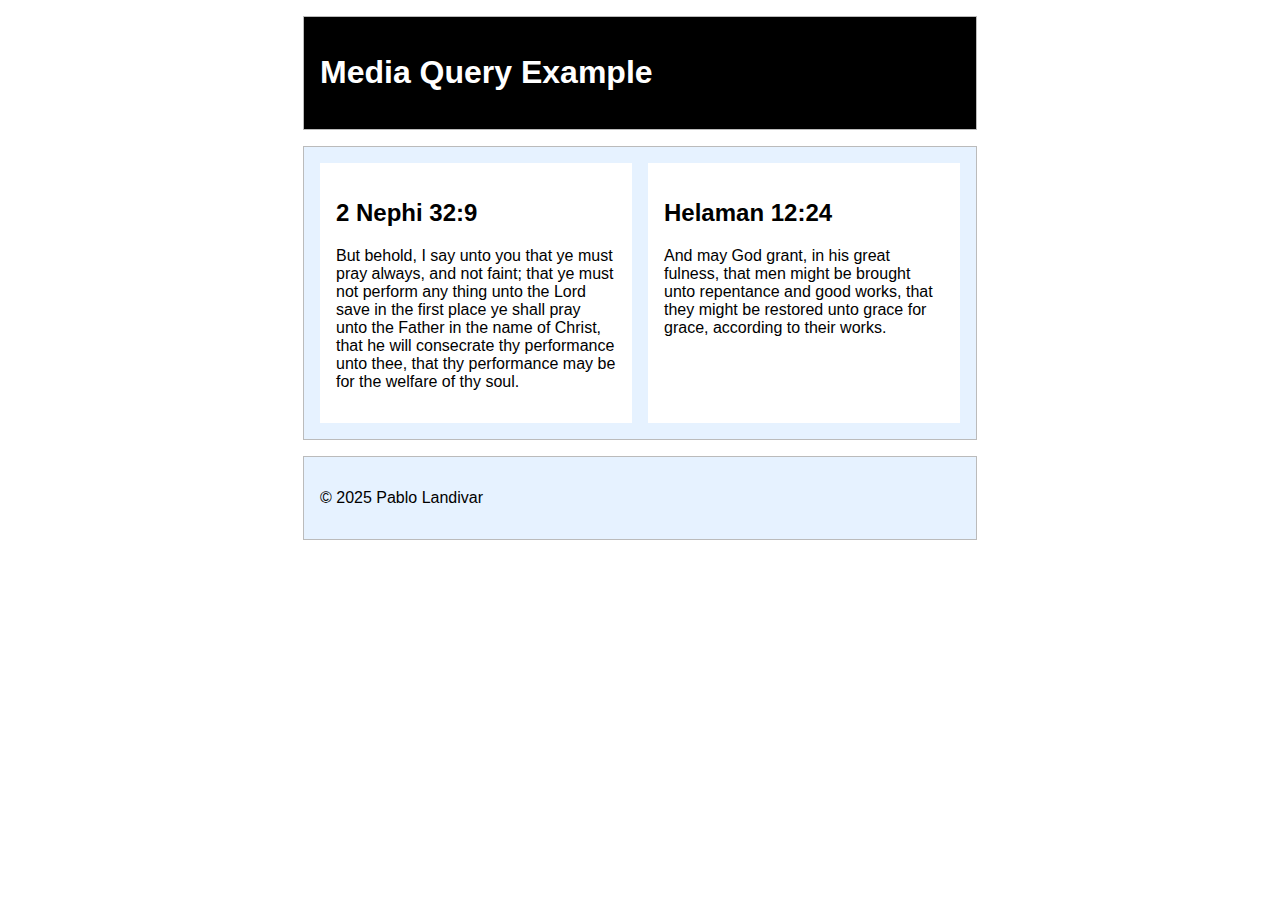
<file: week02/media-query.html>
<!DOCTYPE html>
<html lang="en">
<head>
    <meta charset="UTF-8">
    <meta name="viewport" content="width=device-width, initial-scale=1.0">
    <title>WDD 131 - Media Query Example</title>
    <meta name="description" content="Media Query Example">
    <meta name="author" content="Pablo Landivar">
    <link rel="preconnect" href="https://fonts.googleapis.com">
    <link rel="preconnect" href="https://fonts.gstatic.com" crossorigin>
    <link href="https://fonts.googleapis.com/css2?family=Big+Shoulders+Display:wght@100..900&display=swap" rel="stylesheet">
    <link rel="stylesheet" href="styles/media-query.css" />
    <link rel="stylesheet" href="styles/media-query-large.css" />
</head>
<body>
    <header>
        <h1>Media Query Example</h1>
    </header>
    <main>
        <section>
            <h2>2 Nephi 32:9</h2>
            <p>But behold, I say unto you that ye must pray always, and not faint; that ye must not perform any thing unto the Lord save in the first place ye shall pray unto the Father in the name of Christ, that he will consecrate thy performance unto thee, that thy performance may be for the welfare of thy soul.</p>
        </section>
        <section>
            <h2>Helaman 12:24</h2>
            <p>And may God grant, in his great fulness, that men might be brought unto repentance and good works, that they might be restored unto grace for grace, according to their works.</p>
        </section>
    </main>
    <footer>
        <p>&copy; 2025 Pablo Landivar</p>
    </footer>
</body>
</html>
</file>
<file: styles/base.css>
/* Define color palette in :root */
:root {
    --dark-blue-1: #192a5a;
    --dark-blue-2: #1f3a73;
    --dark-blue-3: #2c4a8a;
    --dark-blue-4: #3a5ba1;
    --dark-blue-5: #486cb8;
    --light-blue: #e0e0e0;
    --white: #ffffff;
    --gray: #f4f4f4;
    --text-color: #333;
}

/* General Styles */
body {
    font-family: 'Roboto', sans-serif;
    margin: 0;
    padding: 0;
    background-color: var(--gray);
    color: var(--text-color);
}

header {
    background-color: var(--dark-blue-1);
    color: var(--white);
    padding: 1rem;
    text-align: center;
}

header h1 {
    margin: 0;
}

nav {
    display: flex;
    justify-content: center;
    gap: 2rem;
    margin-top: 1rem;
}

nav a {
    color: var(--white);
    text-decoration: none;
    padding: 0.5rem 1rem;
    transition: background-color 0.3s ease;
}

nav a:hover {
    background-color: var(--dark-blue-2);
}

main {
    display: grid;
    grid-template-columns: 1fr 1fr;
    gap: 20px;
    margin: 20px;
}

.story img {
    width: 200px;
    max-width: 100%;
    border-radius: 10px;
    box-shadow: 0 0 10px rgba(0, 0, 0, 0.1);
}

.bolivia img {
    width: 300px;
    max-width: 100%;
    border-radius: 10px;
    box-shadow: 0 0 10px rgba(0, 0, 0, 0.1);
}

.card-01, .card-02 {
    padding: 20px;
    background-color: var(--light-blue);
    color: var(--text-color);
    text-align: center;
    border-radius: 10px;
    box-shadow: 0 0 10px rgba(0, 0, 0, 0.1);
}

.card-01 h2, .card-02 h2 {
    font-size: 26px;
    color: var(--dark-blue-1);
}

.story {
    display: grid;
    grid-template-columns: 1fr 1fr;
    gap: 15px;
}

.story p {
    grid-column: 1;
    color: var(--text-color);
    margin: auto;
    text-align: left;
}

.story img {
    grid-column: 2;
    margin: auto;
}

.bolivia {
    display: grid;
    grid-template-columns: 1fr 1fr;
    grid-template-rows: auto auto;
    gap: 15px;
}

.bolivia h3 {
    font-size: 25px;
    grid-column: 1 / 3;
    grid-row: 1;
    color: var(--dark-blue-1);
    background-color: var(--light-blue);
    margin: 0;
    padding: 10px;
    text-align: center;
    border-bottom: 3px solid var(--dark-blue-3);
}

.bolivia img {
    grid-column: 1;
    grid-row: 2;
    margin: auto;
}

.bolivia p {
    grid-column: 2;
    grid-row: 2;
    color: var(--text-color);
    margin: auto;
    text-align: left;
}

.card-02 p {
    color: var(--text-color);
}

.card-02 div {
    margin: 20px;
}

.card-02 ul {
    color: var(--text-color);
    padding: 0;
    text-align: left;
}

footer {
    background-color: var(--dark-blue-1);
    color: var(--white);
    text-align: center;
    padding: 1rem;
}

footer p {
    margin: 0.5rem 0;
}
</file>
<file: projectcars/styles/styles.css>
:root {
    --primary-color: #902121; /* Red */
    --text-color: #333333; /* Black */
    --background-color: #dad8c9; /* White */
}

body {
    font-family: 'Roboto', sans-serif;
    margin: 0;
    padding: 0;
    background-color: var(--background-color);
    color: var(--text-color);
    line-height: 1.6;;
}

header {
    background-color: var(--primary-color);
    color: var(--background-color);
    padding: 1rem;
    display: flex;
    align-items: center;
    justify-content: space-between;
}

header img {
    max-width: 100px;
    height: auto;
    margin-top: 1rem;
    border-radius: 50%;
    overflow: hidden;
}

header h1 {
    margin: 0;
}

nav ul {
    list-style: none;
    padding: 2px;
    display: flex;
    justify-content: end;
    gap: 1rem;
    align-content: end;
    margin: 0;
}

nav a {
    color: var(--background-color);
    text-decoration: none;
    background-color: var(--primary-color);
    padding: 0.5rem 1rem;
    display: flex;
    justify-content: center;
    align-items: center;
    border-radius: 5px; /* Rounded corners */
}

nav a:hover {
    background-color: var(--background-color);
    color: var(--primary-color);
    border-radius: 20px; /* Ensure rounded corners on hover */
}


section {
    margin: 2rem auto; /* Centra horizontalmente */
    padding: 1rem;
    max-width: 800px;
    border: 1px solid var(--primary-color);
    border-radius: 8px;
    background-color: var(--background-color);
    box-shadow: -20px 20px 50px rgba(0, 0, 0, 0.5); /* Sombra */
    text-align: center; /* Centra el texto */
    overflow: hidden; /* Asegura que el contenido no se desborde */
}

section img {
    max-width: 100%; /* Ensure the image stays within the container */
    height: auto;
    border-radius: 8px; /* Rounded corners for images */
    float: none; /* Remove float to keep the image inside the container */
    margin: 1rem auto; /* Center the image and add spacing */
    display: block; /* Center the image horizontally */
}

section h2 {
    color: var(--primary-color);
    text-align: center;
}

section button {
    background-color: var(--primary-color);
    color: var(--background-color);
    border: none;
    border-bottom: 3px solid var(--primary-color); /* Border at the bottom with primary color */
    padding: 0.5rem 1rem;
    border-radius: 5px; /* Rounded corners */
    cursor: pointer;
    font-weight: bold; /* Make the text bold */
}

button:hover {
    background-color: var(--background-color);
    color: var(--primary-color);
    border-radius: 20px; /* Ensure rounded corners on hover */
}


footer {
    background-color: var(--primary-color);
    color: var(--background-color);
    position: relative;
    text-align: center;
    padding: 1rem;
}

footer p {
    margin: 0.5rem 0;
}

/* Carousel styles */
.carousel {
    position: relative;
    width: 80%;
    max-width: 400px;
    max-height: 400px;
    margin: 2rem auto;
    overflow: hidden;
    border-radius: 8px;
    box-shadow: 0 4px 8px rgba(0, 0, 0, 0.2);
}

.carousel-track {
    display: flex;
    transition: transform 0.5s ease-in-out;
}

.carousel-image {
    min-width: 100%;
    height: auto;
}

.carousel-button {
    position: absolute;
    top: 50%;
    transform: translateY(-50%);
    background-color: rgba(0, 0, 0, 0.5);
    color: white;
    border: none;
    padding: 0.5rem 1rem;
    cursor: pointer;
    font-size: 1.5rem;
    border-radius: 50%;
    z-index: 10;
}

.carousel-button.prev {
    left: 10px;
}

.carousel-button.next {
    right: 10px;
}

.carousel-button:hover {
    background-color: rgba(0, 0, 0, 0.8);
}

/* Gallery button */
#gallery-button {
    background-color: var(--primary-color);
    color: var(--background-color);
    border: none;
    padding: 0.5rem 1rem;
    border-radius: 5px;
    cursor: pointer;
    font-weight: bold;
    margin-top: 1rem;
    display: block;
    margin-left: auto;
    margin-right: auto;
}

#gallery-button:hover {
    background-color: var(--background-color);
    color: var(--primary-color);
    border: 1px solid var(--primary-color);
}

/* Responsive styles for phones and tablets */
@media (max-width: 768px) {
    header {
        flex-direction: column;
        text-align: center;
    }

    nav ul {
        flex-direction: column;
        gap: 0.5rem;
    }

    section {
        padding: 1rem;
        width: 90%; /* Reduce width for smaller screens */
    }

    .carousel {
        width: 100%; /* Full width carousel */
        max-width: none; /* Remove max-width for smaller screens */
    }

    .carousel-image {
        height: auto; /* Adjust image height */
    }

    footer {
        font-size: 0.9rem; /* Adjust footer font size */
    }
}
</file>
<file: styles/form.css>
/* General styles */
body {
    font-family: 'Roboto', Arial, sans-serif;
    margin: 0;
    padding: 0;
    background-color: #f9f9f9;
    color: #333;
    line-height: 1.6;
}

header {
    text-align: center;
    padding: 1rem;
    background-color: #D32F2F;
    color: white;
    font-family: 'Open Sans', Arial, sans-serif;
}

main {
    max-width: 600px;
    margin: 2rem auto;
    padding: 1rem;
    background: white;
    border-radius: 8px;
    box-shadow: 0 4px 6px rgba(0, 0, 0, 0.1);
}

form {
    display: flex;
    flex-direction: column;
    gap: 1rem;
}

label, legend {
    font-weight: bold;
}

input, select, textarea {
    width: 100%;
    padding: 0.5rem;
    border: 1px solid #ccc;
    border-radius: 4px;
    font-size: 1rem;
}

input[type="submit"] {
    background-color: #D32F2F;
    color: white;
    border: none;
    cursor: pointer;
    padding: 0.75rem;
    font-size: 1rem;
    border-radius: 4px;
    transition: background-color 0.3s ease;
}

input[type="submit"]:hover {
    background-color: #B71C1C;
}

fieldset {
    border: 1px solid #ccc;
    border-radius: 4px;
    padding: 1rem;
}

footer {
    text-align: center;
    padding: 1rem;
    background-color: #D32F2F;
    color: white;
    margin-top: 2rem;
    font-family: 'Open Sans', Arial, sans-serif;
}
</file>
<file: styles/temples.css>
:root {

    /* change the values below to your colors from your palette */
    --primary-color-Rich-black: #0D1B2A;
    --secondary-color-Oxford-Blue: #1B263B;
    --accent1-color-YInMn-Blue: #415A77;
    --accent2-color-SilverLake-Blue: #778DA9;
    --accent3-color-Platinum: #E0E1DD;

    /* change the values below to your chosen font(s) */
    --poppins-regular: "Poppins", sans-serif;
    --poppins-regular-weight: 400;
    --poppins-thin: "Poppins", sans-serif;
    --poppins-thin-weight: 100;

    /* these colors below should be chosen from among your palette colors above */
    --headline-color-on-white: var(--primary-color-Rich-black);
    /* headlines on a white background */
    --headline-color-on-color: var(--accent3-color-Platinum);
    /* headlines on a colored background */
    --paragraph-color-on-white: var(--primary-color-Rich-black);
    /* paragraph text on a white background */
    --paragraph-color-on-color: var(--accent3-color);
    /* paragraph text on a colored background */
    --paragraph-background-color: var(--secondary-color-Oxford-Blue);
    --nav-link-color: var(--accent3-color-Platinum);
    --nav-background-color: var(--secondary-color-Oxford-Blue);
    --nav-hover-link-color: var(--accent2-color-SilverLake-Blue);
    --nav-hover-background-color: var(--primary-color-Rich-black);
}


/* general */
* {
    margin: 0;
    padding: 0;
}

body {
    font-family: var(--poppins-regular);
    font-weight: var(--poppins-regular-weight);
}


/* mobile **************************/
h1,
h2 {
    font-family: var(--heading-font);
    margin: 0;
    padding: 0;
}

h1 {
    font-size: 2rem;
}

h2 {
    font-size: 1.5rem;
}

p {
    font-family: var(--paragraph-font);
    margin: 0;
    padding: 0;
}

header {
    background-color: var(--nav-background-color);
    padding: 10px;
    color: var(--headline-color-on-color);
}


header h1 {
    margin: auto 5px;
}

#menu {
    font-size: 2rem;
    border: 0;
    background-color: var(--nav-background-color);
    color: var(--accent1-color);
    position: absolute;
    top: 1.2rem;
    right: 1rem;
}

#menu::before {
    content: "≡";
}

#menu.open::before {
    content: "❎";
}

.navigation {
    display: flex;
    flex-direction: column;
    list-style: none;
}

.navigation a {
    display: none;
    padding: 1rem;
    text-align: center;
    text-decoration: none;
    font-size: 1rem;
    color: var(--nav-link-color);
    width: 100%;
}

.navigation a:hover {
    color: var(--accent3-color-Platinum);
    text-decoration: underline 2px solid var(--accent3-color-Platinum);
    transition: all 5ms ease-in-out;

}


.open a {
    display: block;
    font-size: 1.5rem;
}

.hidden {
    display: none;
}

/* main */

main {
    margin: 1rem auto;
    max-width: 730px;
}

.home {

    border-bottom: 1px solid #777;
    margin-bottom: 1rem;
    text-align: center;
}

.container {
    display: grid;
    grid-template-columns: repeat(auto-fit, minmax(200px, 1fr));
    grid-gap: 25px;
    place-items: center;
    margin: 5px 20px;
}

figure {
    background-color: #fff;
}

img {
    width: 100%;
    height: auto;
}

figcaption {
    font-size: smaller;
    text-align: center;
}


/* Footer */

footer {
    background-color: var(--nav-background-color);
    color: var(--headline-color-on-color);
    text-align: center;
    padding: 1rem;
}
</file>
<file: styles/temples-large.css>
/* Larger Views ******************************/
@media (min-width: 750px) {
    header {
        display: flex;
        align-items: center;
        justify-content: space-between;
        font-size: 1.5rem;
    }

    .navigation {
        justify-content: flex-end;
        flex-direction: row;

    }

    .navigation a {
        display: block;
        padding: 1rem;
        flex: 1 1 100%;
    }

    #menu {
        display: none; /* Hide hamburger button */
    }

    
}
</file>
<file: projectcars/styles/about.css>
:root {
    --primary-color: #902121; /* Red */
    --text-color: #333333; /* Black */
    --background-color: #dad8c9; /* White */
    --button-hover-bg: #ffffff; /* White */
    --button-hover-color: #902121; /* Red */
}

body {
    font-family: 'Roboto', sans-serif;
    margin: 0;
    padding: 0;
    background-color: var(--background-color);
    color: var(--text-color);
    line-height: 1.6;
}

header {
    background-color: var(--primary-color);
    color: var(--background-color);
    padding: 1rem;
    text-align: center;
}

header img {
    max-width: 100px;
    height: auto;
    margin-top: 1rem;
    border-radius: 50%;
    overflow: hidden;
}

header h1 {
    margin: 0;
}

nav ul {
    list-style: none;
    padding: 0;
    display: flex;
    justify-content: center;
    gap: 1rem;
    margin: 1rem 0;
}

nav a {
    color: var(--background-color);
    text-decoration: none;
    background-color: var(--primary-color);
    padding: 0.5rem 1rem;
    border-radius: 5px;
}

nav a:hover {
    background-color: var(--background-color);
    color: var(--primary-color);
    border: 1px solid var(--primary-color);
}

section {
    margin: 2rem auto;
    padding: 1rem;
    max-width: 800px;
    border: 1px solid var(--primary-color);
    border-radius: 8px;
    background-color: var(--background-color);
    box-shadow: 0 4px 6px rgba(0, 0, 0, 0.1);
    text-align: center;
}

section h2 {
    color: var(--primary-color);
    margin-bottom: 1rem;
}

section p {
    margin-bottom: 1rem;
}

.map-container {
    margin-top: 2rem;
    text-align: center;
}

.map-container iframe {
    width: 100%;
    height: 300px;
    border: 0;
    border-radius: 8px;
    box-shadow: 0 4px 6px rgba(0, 0, 0, 0.1);
}

footer {
    background-color: var(--primary-color);
    color: var(--background-color);
    text-align: center;
    padding: 1rem;
    margin-top: 2rem;
}
</file>
<file: projectcars/styles/contact.css>
:root {
    --primary-color: #902121; /* Red */
    --text-color: #333333; /* Black */
    --background-color: #dad8c9; /* White */
    --button-hover-bg: #ffffff; /* White */
    --button-hover-color: #902121; /* Red */
}

body {
    font-family: 'Roboto', sans-serif;
    margin: 0;
    padding: 0;
    background-color: var(--background-color);
    color: var(--text-color);
    line-height: 1.6;
}

header {
    background-color: var(--primary-color);
    color: var(--background-color);
    padding: 1rem;
    text-align: center;
}

header img {
    max-width: 100px;
    height: auto;
    margin-top: 1rem;
    border-radius: 50%;
    overflow: hidden;
}

header h1 {
    margin: 0;
}

nav ul {
    list-style: none;
    padding: 0;
    display: flex;
    justify-content: center;
    gap: 1rem;
    margin: 1rem 0;
}

nav a {
    color: var(--background-color);
    text-decoration: none;
    background-color: var(--primary-color);
    padding: 0.5rem 1rem;
    border-radius: 5px;
}

nav a:hover {
    background-color: var(--background-color);
    color: var(--primary-color);
    border: 1px solid var(--primary-color);
}

#contact-form {
    margin: 2rem auto;
    padding: 1rem;
    max-width: 600px;
    border: 1px solid var(--primary-color);
    border-radius: 8px;
    background-color: var(--background-color);
    box-shadow: 0 4px 6px rgba(0, 0, 0, 0.1);
    text-align: center;
}

#contact-form h2 {
    color: var(--primary-color);
    margin-bottom: 1rem;
}

#contact-form form {
    display: flex;
    flex-direction: column;
    gap: 1rem;
}

#contact-form input,
#contact-form textarea {
    width: 100%;
    padding: 0.5rem;
    border: 1px solid var(--text-color);
    border-radius: 5px;
    font-size: 1rem;
}

#contact-form button {
    background-color: var(--primary-color);
    color: var(--background-color);
    border: none;
    padding: 0.5rem 1rem;
    border-radius: 5px;
    cursor: pointer;
    font-weight: bold;
}

#contact-form button:hover {
    background-color: var(--button-hover-bg);
    color: var(--button-hover-color);
}

dialog {
    border: none;
    border-radius: 8px;
    padding: 1rem;
    background-color: var(--background-color);
    box-shadow: 0 4px 6px rgba(0, 0, 0, 0.2);
    text-align: center;
}

dialog p {
    margin-bottom: 1rem;
}

dialog button {
    background-color: var(--primary-color);
    color: var(--background-color);
    border: none;
    padding: 0.5rem 1rem;
    border-radius: 5px;
    cursor: pointer;
    font-weight: bold;
}

dialog button:hover {
    background-color: var(--button-hover-bg);
    color: var(--button-hover-color);
}

/* Responsive styles for phones and tablets */
@media (max-width: 768px) {
    header {
        flex-direction: column;
        text-align: center;
    }

    nav ul {
        flex-direction: column;
        gap: 0.5rem;
    }

    #contact-form {
        padding: 1rem;
        width: 90%; /* Reduce width for smaller screens */
    }

    #contact-form input,
    #contact-form textarea {
        font-size: 0.9rem; /* Adjust font size for smaller screens */
    }

    dialog {
        width: 90%; /* Adjust dialog width */
    }
}
</file>
<file: projectcars/styles/gallery.css>
:root {
    --primary-color: #902121; /* Red */
    --secondary-color: #1B263B; /* Oxford Blue */
    --accent1-color: #415A77; /* YInMn Blue */
    --accent2-color: #778DA9; /* Silver Lake Blue */
    --accent3-color: #E0E1DD; /* Platinum */

    --font-family: "Poppins", sans-serif;
    --font-weight-regular: 400;
    --font-weight-thin: 100;

    --headline-color: var(--accent3-color);
    --paragraph-color: var(--accent3-color);
    --background-color: #dad8c9; /* White */
    --button-hover-bg: #ffffff; /* White */
    --button-hover-color: #902121; /* Red */
    --text-color: #333333; /* Black */
}

body {
    font-family: 'Roboto', sans-serif;
    font-weight: var(--font-weight-regular);
    margin: 0;
    padding: 0;
    background-color: var(--background-color);
    color: var(--text-color);
    line-height: 1.6;
}

header {
    background-color: var(--primary-color);
    color: var(--background-color);
    padding: 1rem;
    display: flex;
    align-items: center;
    justify-content: space-between;
}

header img {
    max-width: 100px;
    height: auto;
    margin-top: 1rem;
    border-radius: 50%;
    overflow: hidden;
}

header h1 {
    margin: 0;
}

nav ul {
    list-style: none;
    padding: 2px;
    display: flex;
    justify-content: end;
    gap: 1rem;
    align-content: end;
    margin: 0;
}

nav a {
    color: var(--background-color);
    text-decoration: none;
    background-color: var(--primary-color);
    padding: 0.5rem 1rem;
    display: flex;
    justify-content: center;
    align-items: center;
    border-radius: 5px; /* Rounded corners */
}

nav a:hover {
    background-color: var(--background-color);
    color: var(--primary-color);
    border-radius: 20px; /* Ensure rounded corners on hover */
}

#menu {
    font-size: 2rem;
    border: 0;
    background-color: var(--primary-color);
    color: var(--accent1-color);
    position: absolute;
    top: 1.2rem;
    right: 1rem;
}

.navigation {
    display: flex;
    justify-content: center;
    gap: 1rem;
    margin: 1rem 0;
}

.navigation button {
    padding: 0.5rem 1rem;
    background-color: var(--accent1-color);
    color: var(--headline-color);
    border: none;
    border-radius: 5px;
    cursor: pointer;
}

.navigation button:hover {
    background-color: var(--button-hover-bg);
    color: var(--button-hover-color);
}

.navigation a {
    padding: 0.5rem 1rem;
    background-color: var(--accent1-color);
    color: var(--headline-color);
    text-decoration: none;
    border-radius: 5px;
    display: inline-block;
}

.navigation a:hover {
    background-color: var(--button-hover-bg);
    color: var(--button-hover-color);
}

.container {
    display: grid;
    grid-template-columns: repeat(auto-fit, minmax(300px, 1fr));
    gap: 1rem;
    padding: 1rem;
}

figure {
    background-color: white;
    border-radius: 8px;
    box-shadow: 0 4px 8px rgba(0, 0, 0, 0.1);
    overflow: hidden;
    text-align: center;
    padding: 1rem;
}

figure img {
    width: 100%;
    height: auto;
    border-bottom: 1px solid #ddd;
}

figcaption {
    font-size: 1rem;
    color: var(--paragraph-color);
}

footer {
    background-color: var(--primary-color);
    color: var(--background-color);
    text-align: center;
    padding: 1rem;
}

external-links {
    margin-top: 2rem;
    text-align: center;
}

.external-links a {
    display: inline-block;
    margin: 0.5rem;
    padding: 0.5rem 1rem;
    background-color: var(--accent2-color);
    color: var(--headline-color);
    text-decoration: none;
    border-radius: 5px;
}

.external-links a:hover {
    background-color: var(--button-hover-bg);
    color: var(--button-hover-color);
}

#gallery {
    text-align: center;
    margin: 2rem auto;
    padding: 1rem;
    max-width: 1200px;
}

#gallery-buttons {
    margin-bottom: 1rem;
}

#gallery-buttons button {
    background-color: var(--primary-color);
    color: var(--background-color);
    border: none;
    padding: 0.5rem 1rem;
    margin: 0.5rem;
    border-radius: 5px;
    cursor: pointer;
    font-weight: bold;
}

#gallery-buttons button:hover {
    background-color: var(--button-hover-bg);
    color: var(--button-hover-color);
    border: 1px solid var(--primary-color);
}

#gallery-container {
    display: grid;
    grid-template-columns: repeat(auto-fit, minmax(250px, 1fr));
    gap: 1rem;
}

#gallery-container figure {
    border: 1px solid var(--primary-color);
    border-radius: 8px;
    padding: 1rem;
    background-color: var(--background-color);
    box-shadow: 0 4px 8px rgba(0, 0, 0, 0.2);
    text-align: center;
}

#gallery-container img {
    max-width: 100%;
    height: auto;
    border-radius: 8px;
}

#gallery-container figcaption {
    margin-top: 0.5rem;
    color: var(--text-color);
}

/* Responsive styles for phones and tablets */
@media (max-width: 768px) {
    header {
        flex-direction: column;
        text-align: center;
    }

    nav ul {
        flex-direction: column;
        gap: 0.5rem;
    }

    #gallery-container {
        grid-template-columns: 1fr; /* Single column for smaller screens */
    }

    #gallery-buttons button {
        width: 100%; /* Full width buttons */
    }
}
</file>
<file: week02/styles/base.css>
* {
	margin: 0;
	padding: 0;
}

body {
	height: 100vh;
	display: flex;
	flex-direction: column;
	align-items: center;
	justify-content: center;
	font-family: Acme, Arial, sans-serif;
}

h1 {
	font-size: 1.5rem;
}

main {
	margin: 1rem auto;
	border: 1px solid rgb(0 0 0 / 0.1);
	padding: 1rem;
	background-color: #ddd;
	display: flex;
	flex-direction: column;
}

input,
button {
	padding: 0.5rem;
}

button {
	margin: 0.5rem;
}

.delete {
	width: fit-content;
}

.input {
	display: flex;
	gap: 1rem;
}

.list {
	padding: 0.5rem;
}

ul {
	margin: 1rem;
	list-style: none;
}

li {
	display: flex;
	align-items: center;
	justify-content: space-between;
}

@media only screen and (min-width: 32.5em) {
	h1 {
		font-size: 2rem;
	}

	main {
		width: 320px;
	}
}
</file>
<file: week02/styles/media-query.css>
body {
    font-family: 'Roboto', sans-serif;
}

header, main, footer {
    max-width: 640px;
    margin: 1rem auto;
    border: 1px solid #bbb;
    padding: 1rem;
    background-color: #e6f2ff;
}

main {
    display: grid;
    grid-template-columns: 1fr;
    grid-gap: 1rem;
}

section {
    padding: 1rem;
    background-color: #fff;
}
</file>
<file: week02/styles/media-query-large.css>
@media screen and (min-width: 500px) {
    header {
        background-color: black;
        color: white;
    }

    main {
        grid-template-columns: 1fr 1fr;
    }
}
</file>
<file: styles/place.css>
/* Global Reset */
* {
    margin: 0;
    padding: 0;
    box-sizing: border-box;
}

/* Global Variables */
:root {
    --primary-color: #006a4e;
    --secondary-color: #d21034;
    --background-color: rgba(255, 255, 255, 0.8);
    --text-color: #333;
    --white: #ffffff;
    --accent-color: #ffcc00;
    --font-primary: 'Roboto', sans-serif; /* Primary font */
    --font-secondary: 'Boldonse', serif; /* Secondary font */
}

/* Body Styles */
body {
    font-family: var(--font-primary); /* Use Roboto as the default font */
    line-height: 1.6;
    background-image: url('../images/hero.webp'); /* Imagen de fondo */
    background-size: cover;
    background-position: center;
    background-repeat: no-repeat;
    color: var(--text-color);
    min-height: 100vh; /* Asegura que el body ocupe toda la altura de la pantalla */
    display: flex;
    flex-direction: column;
}

/* Header */
header {
    text-align: center;
    background-color: var(--primary-color);
    color: var(--white);
    padding: 1rem 0;
    font-family: var(--font-secondary); /* Use Boldonse for the header */
}

header h1 {
    font-size: 2rem;
}

/* Navigation Bar */
nav {
    height: 40px; /* Altura de la línea */
    background-color: var(--secondary-color); /* Color rojo */
    width: 100%; /* Ocupa todo el ancho */
}

/* Hero Section */
.hero {
    text-align: center;
    margin: 1rem 0;
}

.hero picture img {
    width: 100%;
    height: auto;
    border-radius: 8px;
}

/* Grid Container */
.grid-container {
    display: grid;
    grid-template-columns: repeat(3, 1fr); /* 3 columnas */
    grid-template-rows: repeat(3, 1fr); /* 3 filas */
    gap: 1rem;
    flex: 1; /* Ocupa el espacio restante del body */
    padding: 1rem;
}

/* Grid Items */
.grid-item {
    background-color: transparent; /* Hacer invisibles los contenedores vacíos */
    border-radius: 8px;
    box-shadow: none; /* Eliminar sombras */
    padding: 1rem;
    text-align: center;
}

/* Weather Section */
.weather {
    grid-column: 3 / 4; /* Tercera columna */
    grid-row: 3 / 4; /* Tercera fila */
    text-align: center;
    margin: 2rem 0;
    padding: 1rem;
    background-color: var(--background-color); /* Fondo semitransparente */
    border-radius: 8px;
    box-shadow: 0 4px 8px rgba(0, 0, 0, 0.2);
    font-family: var(--font-primary); /* Use Roboto for the weather section */
}

.weather h2 {
    font-size: 1.5rem;
    color: var(--secondary-color);
    position: relative;
    font-family: var(--font-secondary); /* Use Boldonse for the weather heading */
}

/* Pseudo-element for Weather Icon */
.weather h2::after {
    content: "⛅"; /* Weather icon for large view */
    font-size: 1.5rem;
    margin-left: 0.5rem;
    color: var(--accent-color);
    display: none; /* Hidden by default */
}

.weather-icon img {
    width: 50px;
    height: 50px;
    margin: 1rem 0;
}

.weather p {
    font-size: 1.2rem;
    color: var(--text-color);
}

/* Data Section */
.data {
    grid-column: 1 / 2; /* Primera columna */
    grid-row: 1 / 2; /* Primera fila */
    text-align: center;
    margin: 2rem 0;
    padding: 1rem;
    background-color: var(--background-color); /* Fondo semitransparente */
    border-radius: 8px;
    box-shadow: 0 4px 8px rgba(0, 0, 0, 0.2);
    font-family: var(--font-primary); /* Use Roboto for the data section */
}

.data h2 {
    font-size: 1.5rem;
    color: var(--secondary-color);
    position: relative;
    font-family: var(--font-secondary); /* Use Boldonse for the data heading */
}

.data img {
    width: 50px;
    height: 50px;
    margin: 1rem 0;
}

.data p {
    font-size: 1.2rem;
    color: var(--text-color);
}

/* Footer */
footer {
    text-align: center;
    background-color: var(--primary-color);
    color: var(--white);
    padding: 1rem 0;
    font-size: 0.9rem;
    font-family: var(--font-primary); /* Use Roboto for the footer */
}

/* Media Queries */
@media (min-width: 768px) {
    .weather h2::after {
        display: inline; /* Show pseudo-element for larger screens */
    }

    .weather-icon img {
        width: 75px;
        height: 75px;
    }
}

/* Responsive Adjustments */
@media (max-width: 768px) {
    .grid-container {
        grid-template-columns: 1fr; /* Una sola columna */
        grid-template-rows: repeat(9, auto); /* 9 filas */
    }

    .data {
        grid-column: 1 / 2;
        grid-row: 1 / 2;
    }

    .weather {
        grid-column: 1 / 2;
        grid-row: 9 / 10;
    }
}

@media (min-width: 1024px) {
    .weather h2 {
        font-size: 2rem;
    }

    .weather h2::after {
        font-size: 2rem;
    }

    .weather-icon img {
        width: 100px;
        height: 100px;
    }
}
</file>
